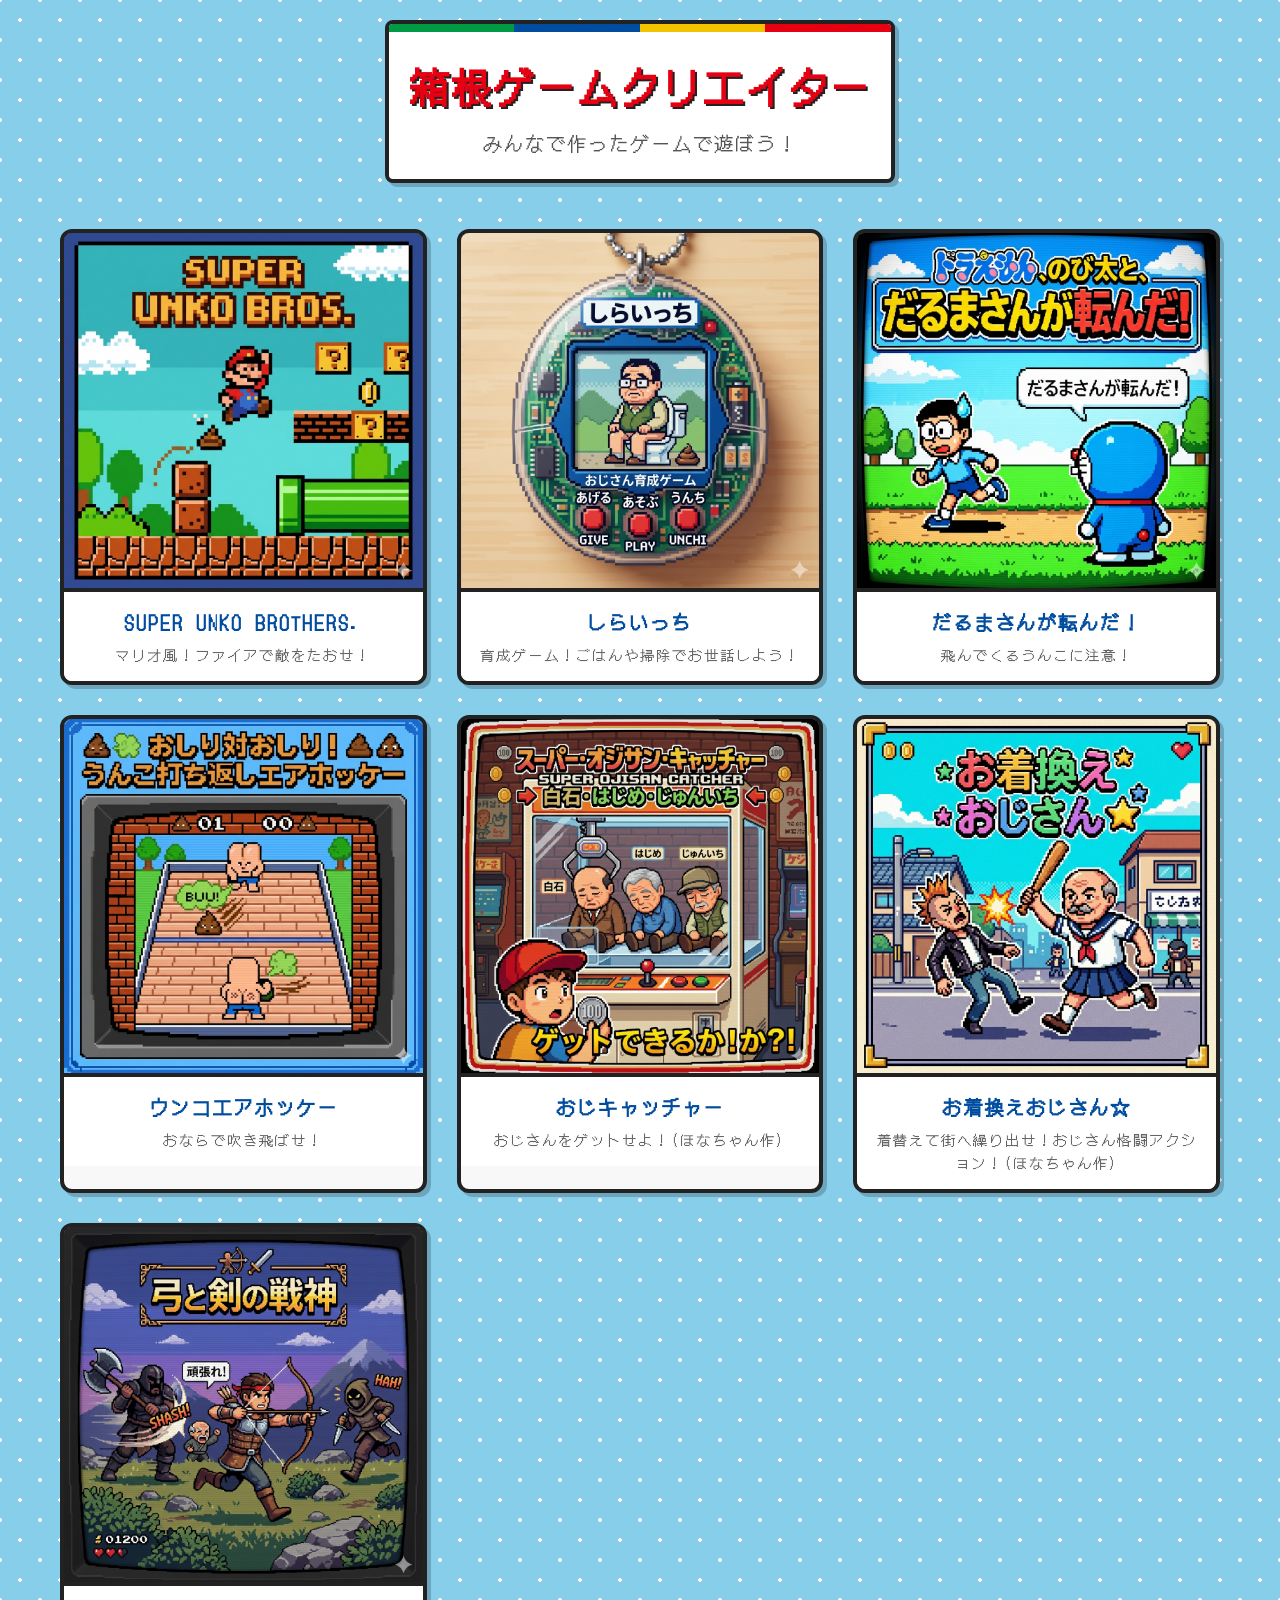
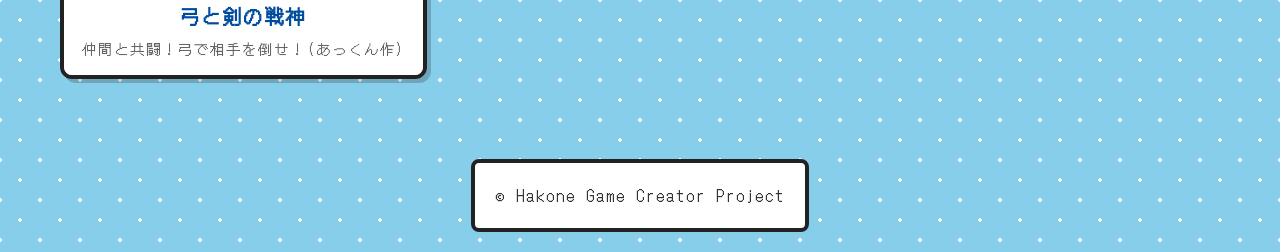
<file: index.html>
<!DOCTYPE html>
<html lang="ja">

<head>
    <meta charset="UTF-8">
    <meta name="viewport" content="width=device-width, initial-scale=1.0">
    <title>箱根ゲームクリエイター</title>
    <!-- SFC風ピクセルフォントの読み込み -->
    <link rel="preconnect" href="https://fonts.googleapis.com">
    <link rel="preconnect" href="https://fonts.gstatic.com" crossorigin>
    <link href="https://fonts.googleapis.com/css2?family=DotGothic16&display=swap" rel="stylesheet">
    <link rel="stylesheet" href="css/style.css">
</head>

<body>
    <div class="container">
        <header>
            <h1 class="pixel-text shadow-text">箱根ゲームクリエイター</h1>
            <p class="subtitle pixel-text">みんなで作ったゲームで遊ぼう！</p>
        </header>

        <main>
            <div class="game-grid">
                <!-- 1つ目のゲーム（そのまま遊べる） -->
                <div class="game-card">
                    <div class="game-screen playable thumb-square" id="game-container-1">
                        <div class="thumbnail" id="thumb-1" onclick="playGame(1, 'game1/index.html')"
                            style="background-image: url('01.png');">
                        </div>
                        <iframe id="game-iframe-1" width="100%" height="100%" frameborder="0" scrolling="no"
                            style="display:none;"></iframe>
                        <button class="fullscreen-btn" id="fs-btn-1" onclick="toggleFullScreen('game-iframe-1')"
                            style="display:none;">⛶ 全画面</button>
                    </div>
                    <div class="game-info">
                        <h2 class="pixel-text">SUPER UNKO BROTHERS.</h2>
                        <p class="pixel-text">マリオ風！ファイアで敵をたおせ！</p>
                    </div>
                </div>

                <!-- 2つ目のゲーム -->
                <div class="game-card">
                    <div class="game-screen playable thumb-square" id="game-container-2">
                        <div class="thumbnail" id="thumb-2" onclick="playGame(2, 'game2/index.html')"
                            style="background-image: url('02.png');">
                        </div>
                        <iframe id="game-iframe-2" width="100%" height="100%" frameborder="0" scrolling="no"
                            style="display:none;"></iframe>
                        <button class="fullscreen-btn" id="fs-btn-2" onclick="toggleFullScreen('game-iframe-2')"
                            style="display:none;">⛶ 全画面</button>
                    </div>
                    <div class="game-info">
                        <h2 class="pixel-text">しらいっち</h2>
                        <p class="pixel-text">育成ゲーム！ごはんや掃除でお世話しよう！</p>
                    </div>
                </div>

                <!-- 3つ目のゲーム -->
                <div class="game-card">
                    <div class="game-screen playable thumb-square" id="game-container-3">
                        <div class="thumbnail" id="thumb-3" onclick="playGame(3, 'game3/index.html')"
                            style="background-image: url('03.png');">
                        </div>
                        <iframe id="game-iframe-3" width="100%" height="100%" frameborder="0" scrolling="no"
                            style="display:none;"></iframe>
                        <button class="fullscreen-btn" id="fs-btn-3" onclick="toggleFullScreen('game-iframe-3')"
                            style="display:none;">⛶ 全画面</button>
                    </div>
                    <div class="game-info">
                        <h2 class="pixel-text">だるまさんが転んだ！</h2>
                        <p class="pixel-text">飛んでくるうんこに注意！</p>
                    </div>
                </div>


                <!-- 4つ目のゲーム -->
                <div class="game-card">
                    <div class="game-screen playable thumb-square" id="game-container-4">
                        <div class="thumbnail" id="thumb-4" onclick="playGame(4, 'game4/index.html')"
                            style="background-image: url('04.png');">
                        </div>
                        <iframe id="game-iframe-4" width="100%" height="100%" frameborder="0" scrolling="no"
                            style="display:none;"></iframe>
                        <button class="fullscreen-btn" id="fs-btn-4" onclick="toggleFullScreen('game-iframe-4')"
                            style="display:none;">⛶ 全画面</button>
                    </div>
                    <div class="game-info">
                        <h2 class="pixel-text">ウンコエアホッケー</h2>
                        <p class="pixel-text">おならで吹き飛ばせ！</p>
                    </div>
                </div>

                <!-- 5つ目のゲーム -->
                <div class="game-card">
                    <div class="game-screen playable thumb-square" id="game-container-5">
                        <div class="thumbnail" id="thumb-5" onclick="playGame(5, 'game5/index.html')"
                            style="background-image: url('05.png');">
                        </div>
                        <iframe id="game-iframe-5" width="100%" height="100%" frameborder="0" scrolling="no"
                            style="display:none;"></iframe>
                        <button class="fullscreen-btn" id="fs-btn-5" onclick="toggleFullScreen('game-iframe-5')"
                            style="display:none;">⛶ 全画面</button>
                    </div>
                    <div class="game-info">
                        <h2 class="pixel-text">おじキャッチャー</h2>
                        <p class="pixel-text">おじさんをゲットせよ！(ほなちゃん作)</p>
                    </div>
                </div>


                <!-- 6つ目のゲーム -->
                <div class="game-card">
                    <div class="game-screen playable thumb-square" id="game-container-6">
                        <div class="thumbnail" id="thumb-6" onclick="playGame(6, 'game6/index.html')"
                            style="background-image: url('06.png');">
                        </div>
                        <iframe id="game-iframe-6" width="100%" height="100%" frameborder="0" scrolling="no"
                            style="display:none;"></iframe>
                        <button class="fullscreen-btn" id="fs-btn-6" onclick="toggleFullScreen('game-iframe-6')"
                            style="display:none;">⛶ 全画面</button>
                    </div>
                    <div class="game-info">
                        <h2 class="pixel-text">お着換えおじさん☆</h2>
                        <p class="pixel-text">着替えて街へ繰り出せ！おじさん格闘アクション！(ほなちゃん作)</p>
                    </div>
                </div>

                <!-- 7つ目のゲーム -->
                <div class="game-card">
                    <div class="game-screen playable thumb-square" id="game-container-7">
                        <div class="thumbnail" id="thumb-7" onclick="playGame(7, 'game7/game.html')"
                            style="background-image: url('07.png');">
                        </div>
                        <iframe id="game-iframe-7" width="100%" height="100%" frameborder="0" scrolling="no"
                            style="display:none;"></iframe>
                        <button class="fullscreen-btn" id="fs-btn-7" onclick="toggleFullScreen('game-iframe-7')"
                            style="display:none;">⛶ 全画面</button>
                    </div>
                    <div class="game-info">
                        <h2 class="pixel-text">弓と剣の戦神</h2>
                        <p class="pixel-text">仲間と共闘！弓で相手を倒せ！(あっくん作)</p>
                    </div>
                </div>
            </div>
        </main>

        <footer>
            <p class="pixel-text">© Hakone Game Creator Project</p>
        </footer>
    </div>

    <script>
        function toggleFullScreen(elementId) {
            var iframe = document.getElementById(elementId);
            var container = iframe.parentElement;
            var btn = container.querySelector('.fullscreen-btn');

            // 疑似フルスクリーン状態なら解除
            if (container.classList.contains('fullscreen-mode')) {
                container.classList.remove('fullscreen-mode');
                // 標準APIのフルスクリーンも解除
                if (document.exitFullscreen) document.exitFullscreen();
                else if (document.webkitExitFullscreen) document.webkitExitFullscreen();
                // ボタンのテキストを戻す
                if (btn) btn.innerText = "⛶ 全画面";
                return;
            }

            // iOSなどフルスクリーンAPIが効かない場合のために、CSSクラスで強制的に全画面化する
            container.classList.add('fullscreen-mode');
            if (btn) btn.innerText = "✖ 閉じる";

            // 一応標準APIも試す (PCやAndroid等向け)
            if (container.requestFullscreen) {
                container.requestFullscreen().catch(err => { });
            } else if (container.webkitRequestFullscreen) {
                container.webkitRequestFullscreen();
            } else if (container.msRequestFullscreen) {
                container.msRequestFullscreen();
            }
        }

        function playGame(id, url) {
            var thumb = document.getElementById('thumb-' + id);
            if (thumb) thumb.style.display = 'none';
            var iframe = document.getElementById('game-iframe-' + id);
            if (iframe) {
                iframe.src = url;
                iframe.style.display = 'block';
            }
            var fsBtn = document.getElementById('fs-btn-' + id);
            if (fsBtn) fsBtn.style.display = 'block';

            // サムネイルクリック時に自動で全画面モードにする
            toggleFullScreen('game-iframe-' + id);
        }
    </script>
</body>

</html>
</file>
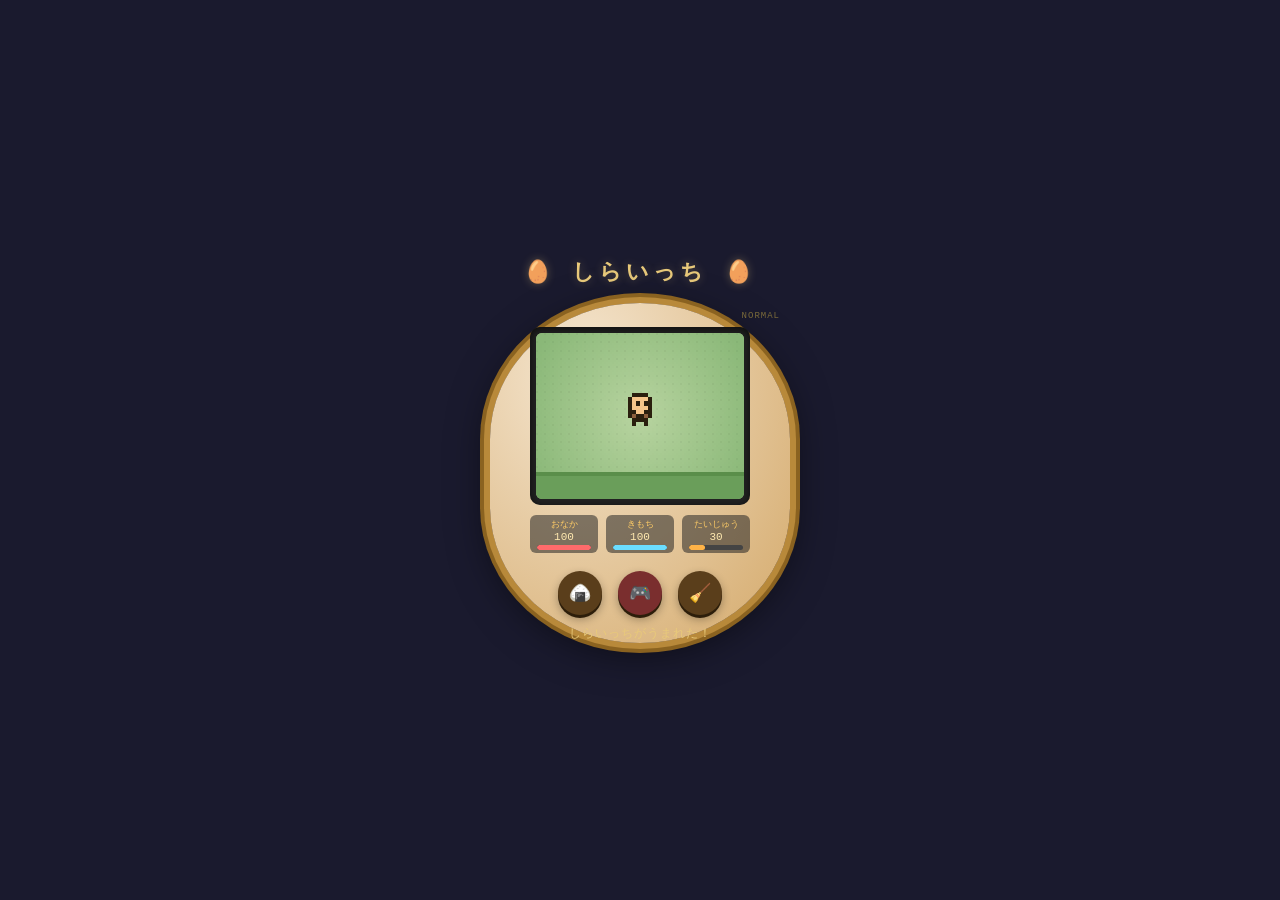
<file: game2/index.html>
<!DOCTYPE html>
<html lang="ja">
<head>
<meta charset="UTF-8">
<meta name="viewport" content="width=device-width, initial-scale=1.0">
<title>しらいっち</title>
<style>
  * { margin: 0; padding: 0; box-sizing: border-box; }
  body {
    background: #1a1a2e;
    display: flex;
    align-items: center;
    justify-content: center;
    min-height: 100vh;
    margin: 0;
    overflow: hidden;
    font-family: 'Courier New', monospace;
    user-select: none;
  }
  #wrapper {
    display: flex;
    flex-direction: column;
    align-items: center;
    transform-origin: center center;
  }
  h1 {
    color: #e8c97a;
    font-size: 22px;
    letter-spacing: 4px;
    margin-bottom: 16px;
    text-shadow: 0 0 10px #e8c97a55;
  }
  .device {
    background: radial-gradient(ellipse at 30% 20%, #f5e6d0, #d4a96a);
    border-radius: 50% / 40%;
    width: 300px;
    height: 340px;
    display: flex;
    flex-direction: column;
    align-items: center;
    justify-content: flex-start;
    padding-top: 24px;
    box-shadow:
      0 0 0 6px #b8893a,
      0 0 0 10px #8a6220,
      0 8px 40px #00000099;
    position: relative;
  }
  .screen-frame {
    background: #222;
    border-radius: 10px;
    padding: 6px;
    box-shadow: inset 0 2px 8px #000a;
    width: 220px;
    height: 180px;
  }
  .screen {
    background: #9db885;
    border-radius: 6px;
    width: 100%;
    height: 100%;
    position: relative;
    overflow: hidden;
    image-rendering: pixelated;
  }
  canvas#gameCanvas {
    width: 100%;
    height: 100%;
    image-rendering: pixelated;
    image-rendering: crisp-edges;
  }
  .stats-bar {
    display: flex;
    gap: 8px;
    margin-top: 10px;
    width: 220px;
    justify-content: space-between;
  }
  .stat {
    background: #22222288;
    border-radius: 6px;
    padding: 3px 7px;
    font-size: 11px;
    color: #ffe9b0;
    display: flex;
    flex-direction: column;
    align-items: center;
    flex: 1;
  }
  .stat-label { font-size: 9px; color: #ffcc66; }
  .meter {
    width: 100%;
    height: 5px;
    background: #444;
    border-radius: 3px;
    margin-top: 2px;
    overflow: hidden;
  }
  .meter-fill {
    height: 100%;
    border-radius: 3px;
    transition: width 0.3s;
  }
  .meter-hunger .meter-fill { background: #ff6b6b; }
  .meter-happy .meter-fill { background: #6bddff; }
  .meter-weight .meter-fill { background: #ffb347; }
  .buttons {
    display: flex;
    gap: 16px;
    margin-top: 18px;
  }
  .btn {
    background: #5a3e1b;
    color: #f5d08a;
    border: none;
    border-radius: 50%;
    width: 44px;
    height: 44px;
    font-size: 18px;
    cursor: pointer;
    box-shadow: 0 3px 0 #2d1e0a, 0 4px 10px #0005;
    transition: transform 0.08s, box-shadow 0.08s;
    display: flex;
    align-items: center;
    justify-content: center;
  }
  .btn:active {
    transform: translateY(2px);
    box-shadow: 0 1px 0 #2d1e0a;
  }
  .btn-large {
    background: #7a2e2e;
    color: #ffd0d0;
  }
  .status-msg {
    color: #e8c97a;
    font-size: 12px;
    margin-top: 10px;
    height: 18px;
    letter-spacing: 1px;
  }
  .mode-indicator {
    position: absolute;
    top: 8px;
    right: 10px;
    font-size: 9px;
    color: #7a6a3a;
    letter-spacing: 1px;
  }
  .evolution-flash {
    position: fixed;
    top: 0; left: 0; right: 0; bottom: 0;
    background: #fffde7;
    opacity: 0;
    pointer-events: none;
    z-index: 100;
    animation: evoFlash 1s ease-out;
  }
  @keyframes evoFlash {
    0% { opacity: 0.9; }
    100% { opacity: 0; }
  }
  .modal-overlay {
    position: fixed;
    top: 0; left: 0; right: 0; bottom: 0;
    background: #00000088;
    display: flex;
    align-items: center;
    justify-content: center;
    z-index: 50;
  }
  .modal-box {
    background: #2a1f0e;
    border: 2px solid #e8c97a;
    border-radius: 14px;
    padding: 24px 32px;
    color: #ffe9b0;
    text-align: center;
    font-family: 'Courier New', monospace;
  }
  .modal-box h2 { font-size: 18px; margin-bottom: 12px; color: #ffd700; }
  .modal-box p { font-size: 13px; margin-bottom: 8px; }
  .modal-close {
    margin-top: 14px;
    background: #5a3e1b;
    color: #f5d08a;
    border: none;
    border-radius: 8px;
    padding: 8px 22px;
    font-size: 13px;
    cursor: pointer;
  }
</style>
</head>
<body>
<div id="wrapper">
<h1>🥚 しらいっち 🥚</h1>
<div class="device">
  <div class="mode-indicator" id="modeLabel">NORMAL</div>
  <div class="screen-frame">
    <div class="screen">
      <canvas id="gameCanvas" width="104" height="80"></canvas>
    </div>
  </div>
  <div class="stats-bar">
    <div class="stat">
      <span class="stat-label">おなか</span>
      <span id="hungerVal">100</span>
      <div class="meter meter-hunger"><div class="meter-fill" id="hungerBar" style="width:100%"></div></div>
    </div>
    <div class="stat">
      <span class="stat-label">きもち</span>
      <span id="happyVal">100</span>
      <div class="meter meter-happy"><div class="meter-fill" id="happyBar" style="width:100%"></div></div>
    </div>
    <div class="stat">
      <span class="stat-label">たいじゅう</span>
      <span id="weightVal">30</span>
      <div class="meter meter-weight"><div class="meter-fill" id="weightBar" style="width:30%"></div></div>
    </div>
  </div>
  <div class="buttons">
    <button class="btn" id="btnFeed" title="ごはん">🍙</button>
    <button class="btn btn-large" id="btnPlay" title="あそぶ">🎮</button>
    <button class="btn" id="btnClean" title="そうじ">🧹</button>
  </div>
  <div class="status-msg" id="statusMsg">しらいっちがうまれた！</div>
</div>
</div>

<script>
const canvas = document.getElementById('gameCanvas');
const ctx = canvas.getContext('2d');
const W = 104, H = 80;

// ===== ゲーム状態 =====
const state = {
  hunger: 100,       // 0=ぺこぺこ, 100=まんぷく
  happy: 100,
  weight: 30,        // 30=ほつそ, 100=ぽっちゃり限界
  stage: 'normal',   // normal / chubby / fat
  poopList: [],      // うんちオブジェクト
  mode: 'normal',    // normal / play
  eating: false,
  eatFrame: 0,
  onigiriX: 0,
  onigiriY: 0,
  charX: 52,
  charY: 38,
  bobOffset: 0,
  bobDir: 1,
  playMinigame: null,  // ミニゲーム状態
  age: 0,
  lastPoopTime: Date.now(),
  poopInterval: 20000,
  statusTimeout: null,
  evolved: false,
};

// ===== ピクセルキャラクター定義 =====
// 各ステージのおじさんキャラ (1=黒, 2=肌, 3=白, 4=灰, 5=茶, 0=透明)
const CHARS = {
  normal: [
    [0,0,1,1,1,1,0,0],
    [0,1,2,2,2,2,1,0],
    [0,1,2,1,2,1,1,0],
    [0,1,2,2,2,2,1,0],
    [0,1,1,2,2,1,1,0],
    [0,1,5,1,1,5,1,0],
    [0,0,1,1,1,1,0,0],
    [0,0,1,0,0,1,0,0],
  ],
  chubby: [
    [0,1,1,1,1,1,1,0],
    [1,2,2,2,2,2,2,1],
    [1,2,2,1,2,1,2,1],
    [1,2,2,2,2,2,2,1],
    [1,1,2,2,2,2,1,1],
    [1,5,5,1,1,5,5,1],
    [0,1,1,1,1,1,1,0],
    [0,1,1,0,0,1,1,0],
  ],
  fat: [
    [1,1,1,1,1,1,1,1],
    [1,2,2,2,2,2,2,1],
    [1,2,1,2,2,1,2,1],
    [1,2,2,2,2,2,2,1],
    [1,2,2,2,2,2,2,1],
    [1,1,2,2,2,2,1,1],
    [1,5,5,1,1,5,5,1],
    [1,1,1,1,1,1,1,1],
  ],
};

const PALETTES = {
  normal: { 1:'#2a1f0e', 2:'#f5c58a', 3:'#fff', 4:'#aaa', 5:'#8b5e3c' },
  chubby: { 1:'#2a1f0e', 2:'#f5a96a', 3:'#fff', 4:'#aaa', 5:'#8b5e3c' },
  fat:    { 1:'#2a1f0e', 2:'#f5876a', 3:'#fff', 4:'#aaa', 5:'#8b5e3c' },
};

// うんちスプライト
const POOP_SPRITE = [
  [0,1,1,1,0],
  [1,1,1,1,1],
  [1,1,1,1,1],
  [0,1,1,1,0],
  [0,0,1,0,0],
];

// おにぎりスプライト
const ONIGIRI_SPRITE = [
  [0,1,1,1,0],
  [1,3,3,3,1],
  [1,3,3,3,1],
  [1,3,3,1,1],
  [0,1,1,0,0],
];

const ONIGIRI_PALETTE = { 1:'#2a1f0e', 3:'#fff' };

// ===== 描画関数 =====
function drawSprite(sprite, pal, ox, oy, scale=2) {
  sprite.forEach((row, r) => {
    row.forEach((c, col) => {
      if (!c) return;
      ctx.fillStyle = pal[c] || '#000';
      ctx.fillRect(ox + col * scale, oy + r * scale, scale, scale);
    });
  });
}

function getStageChar() {
  if (state.weight >= 80) return 'fat';
  if (state.weight >= 55) return 'chubby';
  return 'normal';
}

function drawCharacter() {
  const stage = getStageChar();
  const sprite = CHARS[stage];
  const pal = PALETTES[stage];
  const scale = stage === 'fat' ? 3 : 2;
  const cx = state.charX - (sprite[0].length * scale) / 2;
  const cy = state.charY - (sprite.length * scale) / 2 + Math.round(state.bobOffset);
  drawSprite(sprite, pal, cx, cy, scale);
}

function drawPoops() {
  state.poopList.forEach(p => {
    drawSprite(POOP_SPRITE, {1:'#7a5230'}, p.x, p.y, 2);
    // くさい波線
    ctx.fillStyle = '#5ab25a55';
    ctx.font = '6px monospace';
    ctx.fillText('~', p.x + 3, p.y - 2);
  });
}

function drawOnigiri() {
  if (!state.eating) return;
  drawSprite(ONIGIRI_SPRITE, ONIGIRI_PALETTE, state.onigiriX, state.onigiriY, 2);
}

function drawHungerIndicator() {
  if (state.hunger < 30) {
    // ぺこぺこマーク
    ctx.fillStyle = '#ff4444';
    ctx.font = '7px monospace';
    const blink = Math.floor(Date.now() / 400) % 2;
    if (blink) ctx.fillText('!!', state.charX + 8, state.charY - 14);
  }
}

function drawBackground() {
  // 画面背景 - グリーン液晶風グラデーション
  const grad = ctx.createRadialGradient(W/2, H/2, 0, W/2, H/2, 60);
  grad.addColorStop(0, '#b8d4a0');
  grad.addColorStop(1, '#8ab878');
  ctx.fillStyle = grad;
  ctx.fillRect(0, 0, W, H);

  // ドット格子パターン（液晶風）
  ctx.fillStyle = '#00000008';
  for (let x=0; x<W; x+=4) for (let y=0; y<H; y+=4) {
    ctx.fillRect(x, y, 1, 1);
  }

  // 地面
  ctx.fillStyle = '#6a9e5a';
  ctx.fillRect(0, H - 12, W, 12);
  ctx.fillStyle = '#5a8e4a';
  ctx.fillRect(0, H - 13, W, 2);
}

function drawPlayUI() {
  if (state.mode !== 'play' || !state.playMinigame) return;
  const g = state.playMinigame;
  // ダイエットゲーム: ジャンプして障害物を避ける
  ctx.fillStyle = '#ff6633';
  ctx.fillRect(g.obstX, H - 22, 6, 12);
  // ジャンプ中のキャラ
  ctx.fillStyle = '#ffcc00';
  ctx.font = '7px monospace';
  ctx.fillText('↑JUMP', 2, 8);
  ctx.fillStyle = '#33aaff';
  ctx.fillText(`score:${g.score}`, W - 40, 8);
}

function drawAll() {
  ctx.clearRect(0, 0, W, H);
  drawBackground();
  drawPoops();
  drawCharacter();
  drawOnigiri();
  drawHungerIndicator();
  if (state.mode === 'play') drawPlayUI();
}

// ===== ゲームループ =====
let lastTime = 0;
function gameLoop(ts) {
  const dt = ts - lastTime;
  lastTime = ts;

  // ボブアニメ
  state.bobOffset += 0.08 * state.bobDir;
  if (Math.abs(state.bobOffset) > 1.5) state.bobDir *= -1;

  // 食べるアニメ
  if (state.eating) {
    state.eatFrame++;
    // おにぎりをキャラに近づける
    const tx = state.charX + 6;
    const ty = state.charY - 4;
    state.onigiriX += (tx - state.onigiriX) * 0.18;
    state.onigiriY += (ty - state.onigiriY) * 0.18;
    if (state.eatFrame > 40) {
      state.eating = false;
      state.eatFrame = 0;
    }
  }

  // うんち自動生成
  const now = Date.now();
  if (now - state.lastPoopTime > state.poopInterval) {
    spawnPoop();
    state.lastPoopTime = now;
  }

  // ダイエットミニゲーム更新
  if (state.mode === 'play' && state.playMinigame) {
    updatePlayMinigame(dt);
  }

  checkEvolution();
  drawAll();
  updateUI();
  requestAnimationFrame(gameLoop);
}

// ===== うんち生成 =====
function spawnPoop() {
  if (state.poopList.length >= 5) return;
  const px = 10 + Math.random() * (W - 30);
  state.poopList.push({ x: px, y: H - 24 });
  setStatus('💩 うんちをした！');
}

// ===== 進化チェック =====
function checkEvolution() {
  const newStage = getStageChar();
  if (newStage !== state.stage) {
    const prev = state.stage;
    state.stage = newStage;
    if (newStage === 'chubby' && prev === 'normal') {
      triggerEvolution('ぽっちゃりに しんかした！');
    } else if (newStage === 'fat' && prev === 'chubby') {
      triggerEvolution('まんまるに しんかした！');
    } else if (newStage === 'normal') {
      setStatus('ダイエット せいこう！');
    }
  }
}

function triggerEvolution(msg) {
  const flash = document.createElement('div');
  flash.className = 'evolution-flash';
  document.body.appendChild(flash);
  setTimeout(() => flash.remove(), 1000);
  showModal('✨ しんか！', msg);
}

// ===== ごはんボタン =====
document.getElementById('btnFeed').addEventListener('click', () => {
  if (state.eating) return;
  if (state.hunger >= 100) {
    setStatus('おなかいっぱいだよ！');
    return;
  }
  // おにぎりをキャラの右から登場させる
  state.eating = true;
  state.eatFrame = 0;
  state.onigiriX = state.charX + 30;
  state.onigiriY = state.charY;

  state.hunger = Math.min(100, state.hunger + 25);
  state.weight = Math.min(100, state.weight + 5);
  setStatus('もぐもぐ おいしい！');
});

// ===== あそぶボタン =====
document.getElementById('btnPlay').addEventListener('click', () => {
  if (state.mode === 'play') {
    endPlayMinigame();
    return;
  }
  state.mode = 'play';
  document.getElementById('modeLabel').textContent = 'DIET';
  startPlayMinigame();
  setStatus('ダイエット タイム！');
});

// ===== そうじボタン =====
document.getElementById('btnClean').addEventListener('click', () => {
  if (state.poopList.length === 0) {
    setStatus('きれいだよ～');
    return;
  }
  state.poopList = [];
  state.happy = Math.min(100, state.happy + 10);
  setStatus('ピカピカになった！');
});

// ===== ダイエットミニゲーム =====
function startPlayMinigame() {
  state.playMinigame = {
    obstX: W + 10,
    obstSpeed: 40,
    score: 0,
    jumping: false,
    jumpY: 0,
    jumpVY: 0,
    frame: 0,
  };
  // スペースキーでジャンプ
  document.addEventListener('keydown', onJump);
  canvas.addEventListener('click', onJump);
}

function onJump(e) {
  if (state.mode !== 'play' || !state.playMinigame) return;
  const g = state.playMinigame;
  if (!g.jumping) {
    g.jumping = true;
    g.jumpVY = -3.5;
  }
}

function updatePlayMinigame(dt) {
  const g = state.playMinigame;
  if (!g) return;
  const ms = dt || 16;

  // 障害物移動
  g.obstX -= g.obstSpeed * (ms / 1000);
  if (g.obstX < -10) {
    g.obstX = W + 10;
    g.score++;
    g.obstSpeed = Math.min(90, 40 + g.score * 3);
    // ダイエット効果
    if (state.weight > 30) {
      state.weight = Math.max(30, state.weight - 2);
    }
    state.happy = Math.min(100, state.happy + 5);
    setStatus(`スコア: ${g.score}！`);
  }

  // ジャンプ物理
  if (g.jumping) {
    g.jumpVY += 0.25;
    state.charY += g.jumpVY;
    if (state.charY >= 38) {
      state.charY = 38;
      g.jumping = false;
      g.jumpVY = 0;
    }
  }

  // 衝突判定（キャラが地面にいる時だけ）
  const charLeft = state.charX - 8;
  const charRight = state.charX + 8;
  if (!g.jumping && g.obstX < charRight && g.obstX + 6 > charLeft) {
    // ぶつかった
    setStatus('ドン！ ゲームオーバー');
    endPlayMinigame();
  }
}

function endPlayMinigame() {
  state.mode = 'normal';
  state.charY = 38;
  state.playMinigame = null;
  document.getElementById('modeLabel').textContent = 'NORMAL';
  document.removeEventListener('keydown', onJump);
  canvas.removeEventListener('click', onJump);
}

// ===== ステータス表示 =====
function setStatus(msg) {
  const el = document.getElementById('statusMsg');
  el.textContent = msg;
  if (state.statusTimeout) clearTimeout(state.statusTimeout);
  state.statusTimeout = setTimeout(() => { el.textContent = ''; }, 3000);
}

function updateUI() {
  document.getElementById('hungerVal').textContent = Math.round(state.hunger);
  document.getElementById('happyVal').textContent = Math.round(state.happy);
  document.getElementById('weightVal').textContent = Math.round(state.weight);
  document.getElementById('hungerBar').style.width = state.hunger + '%';
  document.getElementById('happyBar').style.width = state.happy + '%';
  document.getElementById('weightBar').style.width = state.weight + '%';
}

// ===== 空腹タイマー (毎5秒で少しずつ減る) =====
setInterval(() => {
  state.hunger = Math.max(0, state.hunger - 8);
  state.happy = Math.max(0, state.happy - 2);
  if (state.hunger < 10) {
    setStatus('おなかすいた～！！！');
  }
}, 5000);

// ===== モーダル =====
function showModal(title, msg) {
  const overlay = document.createElement('div');
  overlay.className = 'modal-overlay';
  overlay.innerHTML = `
    <div class="modal-box">
      <h2>${title}</h2>
      <p>${msg}</p>
      <button class="modal-close" onclick="this.closest('.modal-overlay').remove()">OK</button>
    </div>
  `;
  document.body.appendChild(overlay);
}

// ===== 起動 =====
requestAnimationFrame(gameLoop);

// ===== 画面サイズに合わせてデバイスを縮小 =====
function adjustDeviceScale() {
  const wrapper = document.getElementById('wrapper');
  // しらいっち全体に必要な幅(約320)と高さ(約420)
  const scale = Math.min(1, window.innerWidth / 320, window.innerHeight / 420);
  wrapper.style.transform = `scale(${scale})`;
}
window.addEventListener('resize', adjustDeviceScale);
adjustDeviceScale();
</script>
</body>
</html>
</file>
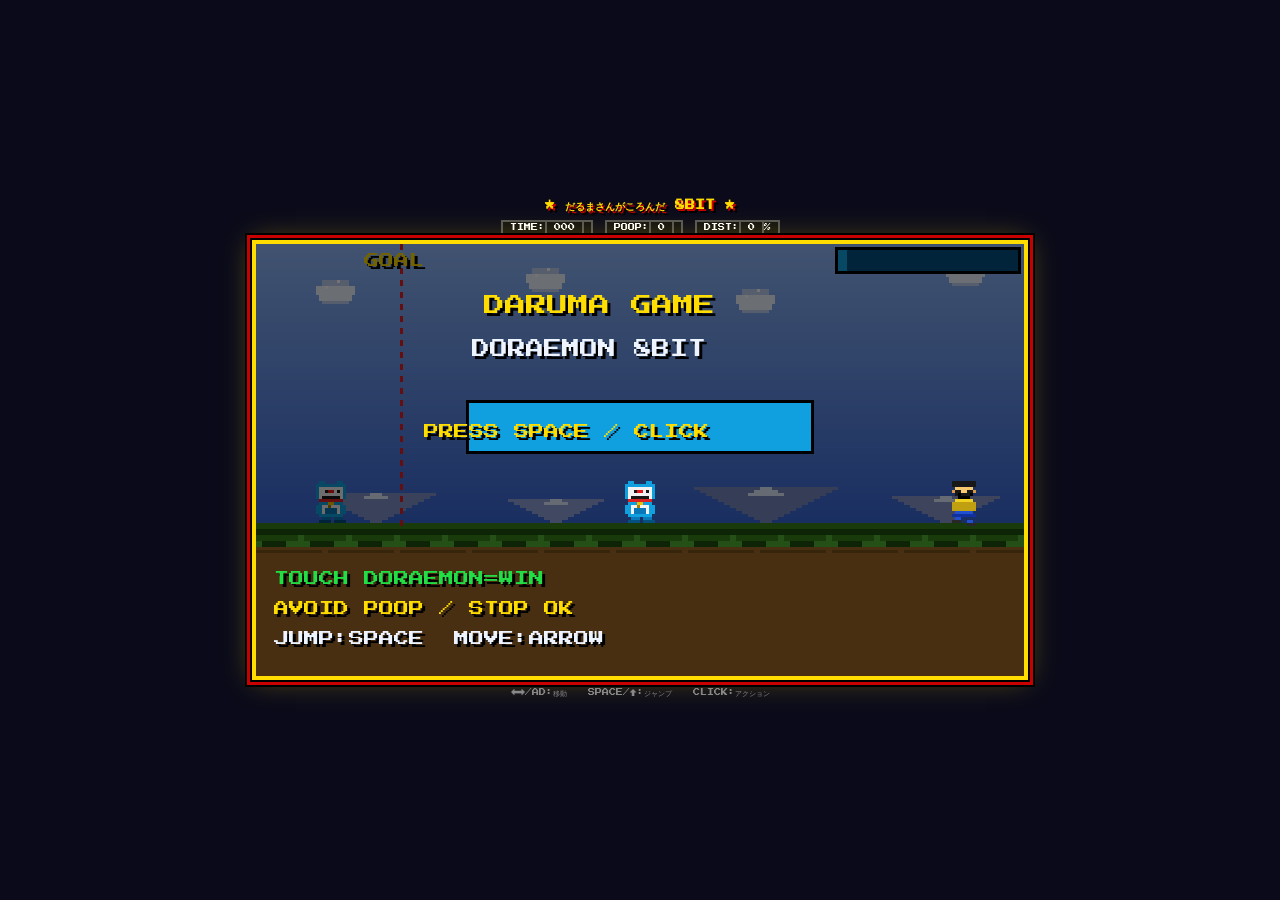
<file: game3/index.html>
<!DOCTYPE html>
<html lang="ja">
<head>
<meta charset="UTF-8">
<meta name="viewport" content="width=device-width, initial-scale=1.0">
<title>だるまさんがころんだ 8BIT</title>
<style>
@import url('https://fonts.googleapis.com/css2?family=Press+Start+2P&display=swap');
*{margin:0;padding:0;box-sizing:border-box;}
body{
  background:#0a0a1a;
  display:flex;flex-direction:column;
  align-items:center;justify-content:center;
  height:100vh;
  margin:0; overflow:hidden;
  font-family:'Press Start 2P',monospace;
  image-rendering:pixelated;
}
h1{color:#ffdd00;font-size:10px;text-align:center;margin-bottom:6px;
   text-shadow:2px 2px 0 #c80000,4px 4px 0 #000;}
#hud{display:flex;gap:12px;margin-bottom:5px;font-size:7px;color:#fff;}
#hud span{background:#111;border:2px solid #555;padding:2px 7px;}
#wrap{border:4px solid #ffdd00;
  box-shadow:0 0 0 2px #000,0 0 0 5px #c80000,0 0 0 7px #000,0 0 28px #ffdd0055;
  image-rendering:pixelated;
  max-width: 95vw;
  max-height: calc(100vh - 80px);
  display: flex;
}
canvas{
  display:block;
  image-rendering:pixelated;
  max-width: 100%;
  max-height: 100%;
  object-fit: contain;
}
#ctrl{margin-top:6px;font-size:7px;color:#888;text-align:center;line-height:2;}
</style>
</head>
<body>
<h1>★ だるまさんがころんだ 8BIT ★</h1>
<div id="hud">
  <span>TIME:<span id="tm">000</span></span>
  <span>POOP:<span id="pc">0</span></span>
  <span>DIST:<span id="dt">0</span>%</span>
</div>
<div id="wrap"><canvas id="c"></canvas></div>
<div id="ctrl">←→/AD:移動 &nbsp; SPACE/↑:ジャンプ &nbsp; CLICK:アクション</div>

<script>
// ============================================================
// CANVAS SETUP  SFC風 256x144 × 3スケール
// ============================================================
const SCALE=3;
const W=256, H=144;
const canvas=document.getElementById('c');
const ctx=canvas.getContext('2d');
canvas.width=W*SCALE; canvas.height=H*SCALE;
ctx.scale(SCALE,SCALE);
ctx.imageSmoothingEnabled=false;

// ============================================================
// カラーパレット
// ============================================================
const C={
  sky0:'#90b8f8',sky1:'#6090f0',sky2:'#3868d8',
  gr0:'#50b030',gr1:'#388018',gr2:'#205010',
  dirt:'#a06828',dirt2:'#785018',
  cl0:'#eef4ff',cl1:'#c0d0f0',
  // ドラえもん (小さめ 10x14)
  db0:'#10a0e0',db1:'#0878b8',db2:'#045080',
  df0:'#f8d890',df1:'#d8a858',
  dn:'#e81818',dw:'#f2f2f2',dm:'#181818',
  dbl:'#f0c000',dbl2:'#a88000',
  // のび太 (小さめ 8x14) 黄Tシャツ・青ハーフパンツ
  ns0:'#f8c870',ns1:'#d89848',
  nh:'#181818',
  nsh0:'#f0d020',nsh1:'#c0a010',   // 黄色Tシャツ
  np0:'#2050d0',np1:'#1030a0',     // 青ハーフパンツ
  ngl:'#181818',
  nbt:'#282828',                   // 靴
  // うんこ (6x8)
  pb0:'#7a4a2a',pb1:'#5a3018',pb2:'#3a1808',ph:'#a07050',
  // 共通
  bk:'#000000',wh:'#ffffff',
  ye:'#ffdd00',rd:'#dd2222',gn:'#22dd44',
  or:'#ff8800',pu:'#cc44ff',cy:'#44ddff',
};

// ============================================================
// 描画ユーティリティ
// ============================================================
function r(x,y,w,h,c){if(w<=0||h<=0)return;ctx.fillStyle=c;ctx.fillRect(~~x,~~y,w,h);}
function px(x,y,c){r(x,y,1,1,c);}
function txt(s,x,y,c,sz=5){
  ctx.fillStyle=C.bk;ctx.font=sz+'px "Press Start 2P"';ctx.fillText(s,~~x+1,~~y+1);
  ctx.fillStyle=c;ctx.fillText(s,~~x,~~y);
}
function lerp(a,b,t){return (a+(b-a)*t)|0;}
function hex2(n){return Math.max(0,Math.min(255,n|0)).toString(16).padStart(2,'0');}

// ============================================================
// ドラえもんスプライト 10x14px  (小さめ)
//   facing=1:こちら  facing=-1:背中
//   action: 0=通常, 1=驚き手あげ, 2=しゃがみ, 3=喜びジャンプ
// ============================================================
function drawDora(ox,oy,facing,action){
  oy=~~oy; ox=~~ox;
  const f=facing>0;
  let yOff=0;
  if(action===2) yOff=2;   // しゃがみ：少し下にずらす
  if(action===3) yOff=-3;  // ジャンプ：少し上

  // 耳
  r(ox+1,oy+yOff,2,2,C.db0); r(ox+7,oy+yOff,2,2,C.db0);
  // 頭
  r(ox,oy+1+yOff,10,5,C.db0);
  // 顔(白)
  r(ox+1,oy+2+yOff,8,4,C.dw);
  // 目
  const eL=f?ox+2:ox+6, eR=f?ox+6:ox+2;
  r(eL,oy+2+yOff,2,2,C.dw); r(eR,oy+2+yOff,2,2,C.dw);
  px(f?ox+3:ox+7,oy+3+yOff,C.dm); px(f?ox+7:ox+3,oy+3+yOff,C.dm);
  // 鼻
  px(ox+4,oy+3+yOff,C.dn); px(ox+5,oy+3+yOff,C.dn);
  // ひげ(正面のみ)
  if(f){
    r(ox+1,oy+5+yOff,2,1,C.dm); r(ox+7,oy+5+yOff,2,1,C.dm);
  }
  // 口
  r(ox+2,oy+5+yOff,6,1,C.dm);
  // 首輪(赤)
  r(ox+1,oy+6+yOff,8,1,C.rd);
  // 体
  r(ox+1,oy+7+yOff,8,5,C.db0);
  // 腹(白)
  r(ox+2,oy+8+yOff,6,3,C.dw);
  // ポケット
  r(ox+3,oy+9+yOff,4,2,C.db1);
  // ベル
  r(ox+4,oy+7+yOff,2,1,C.dbl); px(ox+4,oy+8+yOff,C.dbl2);
  // 手(action別)
  if(action===1){
    // 驚き：両手上げ
    r(ox-1,oy+6+yOff,2,3,C.db0); r(ox+9,oy+6+yOff,2,3,C.db0);
    r(ox-1,oy+5+yOff,2,2,C.df0); r(ox+9,oy+5+yOff,2,2,C.df0);
  }else if(action===2){
    // しゃがみ：腕横
    r(ox-1,oy+7+yOff,2,2,C.db0); r(ox+9,oy+7+yOff,2,2,C.db0);
  }else{
    // 通常
    r(ox,oy+8+yOff,1,3,C.db0); r(ox+9,oy+8+yOff,1,3,C.db0);
  }
  // 足
  if(action===2){
    // しゃがみ：足たたむ
    r(ox+2,oy+12+yOff,2,2,C.db1); r(ox+6,oy+12+yOff,2,2,C.db1);
  }else{
    r(ox+2,oy+12+yOff,3,2,C.db1); r(ox+6,oy+12+yOff,3,2,C.db1);
    r(ox+1,oy+13+yOff,4,1,C.db2); r(ox+6,oy+13+yOff,4,1,C.db2);
  }
}

// ============================================================
// のび太スプライト 8x14px (小さめ)
//   黄Tシャツ・青ハーフパンツ
// ============================================================
function drawNobita(ox,oy,walk,jump){
  ox=~~ox; oy=~~oy;
  const lA=jump?-2:(walk===1?1:0);
  const lB=jump?-2:(walk===1?0:1);
  // 髪
  r(ox,oy,8,2,C.nh);
  r(ox+1,oy+2,6,1,C.nh);
  // 顔
  r(ox+1,oy+2,6,3,C.ns0);
  // 耳
  px(ox,oy+3,C.ns1); px(ox+7,oy+3,C.ns1);
  // 眼鏡フレーム
  r(ox+1,oy+3,2,2,C.ngl); r(ox+5,oy+3,2,2,C.ngl);
  px(ox+3,oy+4,C.ngl); px(ox+4,oy+4,C.ngl);
  // 目(白目)
  px(ox+2,oy+4,C.wh); px(ox+6,oy+4,C.wh);
  // 瞳
  px(ox+2,oy+4,C.bk); px(ox+6,oy+4,C.bk);
  // 口
  r(ox+2,oy+5,4,1,C.bk);
  // 黄色Tシャツ
  r(ox+1,oy+6,6,4,C.nsh0);
  r(ox,oy+7,8,3,C.nsh1);
  // 青ハーフパンツ
  r(ox+1,oy+10,6,2,C.np0);
  r(ox,oy+11,8,1,C.np1);
  // 足
  r(ox+1,oy+12+lA,2,2,C.np0);
  r(ox+5,oy+12+lB,2,2,C.np0);
  // 靴
  r(ox,oy+13+lA,3,1,C.nbt);
  r(ox+5,oy+13+lB,3,1,C.nbt);
}

// ============================================================
// うんこスプライト 6x8px
// ============================================================
function drawPoop(ox,oy){
  ox=~~ox; oy=~~oy;
  // ━━ うんこ (8x13px) リアル積み上げ3段 ━━
  // 影
  r(ox+1,oy+12,7,1,'#1a0a00');
  // ベース段（一番太い）
  r(ox,  oy+8, 9,4, C.pb0);
  r(ox+1,oy+8, 7,1, C.pb1);   // 上面ハイライト
  px(ox+1,oy+9, C.ph);         // 光沢
  r(ox,  oy+11,9,1, C.pb2);   // 底面影
  // 中段
  r(ox+1,oy+5, 7,4, C.pb1);
  r(ox+2,oy+5, 5,1, C.pb0);   // 上面
  px(ox+2,oy+6, C.ph);
  r(ox+1,oy+8, 7,1, C.pb2);
  // 上段（細い）
  r(ox+2,oy+2, 5,4, C.pb0);
  r(ox+3,oy+2, 3,1, C.pb1);
  px(ox+3,oy+3, C.ph);
  r(ox+2,oy+5, 5,1, C.pb2);
  // 先端（ちょこん）
  r(ox+3,oy,   3,3, C.pb1);
  px(ox+4,oy,  C.ph);
  r(ox+3,oy+2, 3,1, C.pb2);
  // 曲線感を出すコーナー削り
  px(ox,  oy+8, C.bk); px(ox+8,oy+8, C.bk);
  px(ox,  oy+11,C.bk); px(ox+8,oy+11,C.bk);
  px(ox+1,oy+5, C.bk); px(ox+7,oy+5, C.bk);
  px(ox+2,oy+2, C.bk); px(ox+6,oy+2, C.bk);
  // 臭気線（くさそう）
  px(ox+1,oy-2,'#aaaa44'); px(ox+4,oy-3,'#aaaa44'); px(ox+7,oy-2,'#aaaa44');
  // 顔 (ベース段の中央)
  px(ox+2,oy+9, C.bk); px(ox+6,oy+9, C.bk);  // 目
  r(ox+3, oy+10,3,1,  C.bk);                   // 口
}

// ============================================================
// 背景描画 (スクロールオフセット付き)
// ============================================================
const GH=~~(H*0.65); // 地面Y (画面座標)

function drawBG(camX){
  // 空グラデ
  for(let y=0;y<GH;y++){
    const t=y/GH;
    r(0,y,W,1,'#'+hex2(lerp(0x90,0x38,t))+hex2(lerp(0xb8,0x68,t))+hex2(lerp(0xf8,0xd8,t)));
  }
  // 雲 (parallax: 空間的に遅くスクロール)
  const cx=camX*0.3;
  drawCloud(((20-cx)%W+W)%W, 12);
  drawCloud(((90-cx)%W+W)%W, 8);
  drawCloud(((160-cx)%W+W)%W, 15);
  drawCloud(((230-cx)%W+W)%W, 6);
  // 遠景山 (parallax slower)
  const mx=camX*0.5;
  drawMtn(~~(((40-mx)%W+W)%W),  GH, 22,11,'#8090c8');
  drawMtn(~~(((100-mx)%W+W)%W), GH, 18,9, '#90a0d8');
  drawMtn(~~(((170-mx)%W+W)%W), GH, 26,13,'#7888c0');
  drawMtn(~~(((230-mx)%W+W)%W), GH, 20,10,'#8898cc');
  // 地面
  r(0,GH,W,H-GH,C.gr0);
  r(0,GH,W,2,C.gr1);
  r(0,GH+2,W,2,C.gr2);
  // 地面タイル (スクロール)
  for(let tx=-(camX%16);tx<W;tx+=16){
    r(tx,GH+4,14,2,C.gr1);
    r(tx+2,GH+6,8,2,C.gr2);
  }
  // 土
  r(0,GH+8,W,H-GH-8,C.dirt);
  for(let tx=-(camX%24);tx<W;tx+=24){
    r(tx,GH+9,22,1,C.dirt2);
    r(tx+3,GH+11,14,1,C.dirt);
  }
}

function drawCloud(x,y){
  r(x+2,y,7,2,C.cl1); r(x+5,y,6,2,C.cl1);
  r(x,y+2,13,3,C.cl0); r(x+1,y+5,11,2,C.cl0);
  r(x+2,y+7,9,1,C.cl1);
  px(x+3,y+2,C.wh); px(x+7,y,C.wh);
}

function drawMtn(x,y,w,h,c){
  for(let i=0;i<h;i++){
    const bw=~~(w*i/h);
    // 画面外はラップ
    const dx=x-bw;
    r(dx,y-i,bw*2,1,c);
    if(dx<0) r(dx+W,y-i,bw*2,1,c);
    if(dx+bw*2>W) r(dx-W,y-i,bw*2,1,c);
  }
  for(let i=0;i<~~(h*0.35);i++){
    const bw=~~(w*i/h);
    const dx=x-bw;
    r(dx,y-h+i,bw*2,1,'#e0ecff');
    if(dx<0) r(dx+W,y-h+i,bw*2,1,'#e0ecff');
    if(dx+bw*2>W) r(dx-W,y-h+i,bw*2,1,'#e0ecff');
  }
}

// ============================================================
// ゲーム定数
// ============================================================
const GROUND = GH-14;      // のび太地面Y (画面座標)
const COURSE  = 1800;      // コース総距離(ワールド座標)
const DORA_WX = 20;        // ドラえもんのワールドX(固定)
const START_WX= COURSE-10; // のび太スタートワールドX
const GOAL_WX = DORA_WX+14;// ゴール(タッチ)判定

const GRAVITY = 0.45;
const JUMP_V  = -8.5;
const SPD     = 1.8;
const NW=8, NH=14;
const PW=9, PH=13;
const DW=10,DH=14;

// ============================================================
// ゲーム状態
// ============================================================
let G={};
function reset(){
  G={
    phase:'title',
    // のび太
    wx:START_WX, wy:GROUND,
    vy:0, grnd:true,
    wf:0, wt:0,
    // カメラ
    camX:0,
    // うんこ(ワールド座標)
    poops:[],
    poopN:0,
    // キー
    keys:{L:false,R:false,J:false},
    // チャント
    looking:false,
    cTimer:0,
    lTimer:0,
    cText:'',cIdx:0,cTick:0,
    // ドラえもんアクション
    doraFacing:-1,    // -1=背中, 1=こちら
    doraAction:0,     // 0=通常,1=驚き,2=しゃがみ,3=ジャンプ
    doraActionT:0,    // アクション残りフレーム
    doraSeqIdx:0,     // 振り向きシーケンスのステップ
    // UI
    bText:'',bTimer:0,
    startT:null,elapsed:0,
    flashT:0,
    frame:0,
    reason:'',
    // 紙吹雪
    confetti:[],
  };
}
reset();

const CHANT='だるまさんがころんだ';

// ============================================================
// うんこスポーン (ランダム位置)
// ============================================================
function spawnPoop(){
  // のび太〜ドラえもんの間のランダム位置
  // 既存うんこ・スタート位置と被らないよう複数候補
  const margin=20;
  const zoneL=DORA_WX+DW+margin;
  const zoneR=G.wx - margin;
  if(zoneR<=zoneL) return;

  // 最大10個まで
  for(let attempt=0;attempt<15;attempt++){
    const wx=zoneL+Math.random()*(zoneR-zoneL);
    // 他のうんことかぶらないか
    let ok=true;
    for(const p of G.poops){
      if(Math.abs(p.wx-wx)<14){ok=false;break;}
    }
    if(ok){
      G.poops.push({wx:~~wx, wy:GROUND+NH-PH-1});
      G.poopN++;
      break;
    }
  }
}

// ============================================================
// チャント & 振り向きシーケンス
// ============================================================
function startChant(){
  G.looking=false;
  G.doraFacing=-1;
  G.doraAction=0;
  G.doraActionT=0;
  G.cText=''; G.cIdx=0; G.cTick=0;
  G.cTimer=2000+Math.random()*2500;
}

// ドラえもんの振り向きシーケンス（複数アクション連鎖）
// 例: 驚き→正面→しゃがみ→正面 など
const DORA_SEQUENCES=[
  // [facing, action, durationFrames]
  [[1,1,20],[1,0,50],[-1,0,0]],            // 驚いてこちらを向く
  [[1,0,60],[-1,0,0]],                      // ゆっくりこちらを向く
  [[1,2,30],[1,0,30],[-1,0,0]],            // しゃがんでこちら
  [[1,1,15],[1,3,20],[1,0,30],[-1,0,0]],  // 驚き→ジャンプ→こちら
  [[1,0,20],[1,2,20],[1,0,30],[-1,0,0]],  // こちら→しゃがみ→こちら
];

function startLooking(){
  G.looking=true;
  G.flashT=20;
  G.bText='POOP!';G.bTimer=70;
  spawnPoop();

  // ランダムシーケンス
  const seq=DORA_SEQUENCES[~~(Math.random()*DORA_SEQUENCES.length)];
  G.doraSeq=seq;
  G.doraSeqIdx=0;
  applyDoraSeqStep();

  // 振り向き持続(シーケンス合計+少し)
  let total=seq.reduce((s,st)=>s+st[2],0)+40;
  G.lTimer=total;
}

function applyDoraSeqStep(){
  const seq=G.doraSeq;
  if(!seq||G.doraSeqIdx>=seq.length) return;
  const step=seq[G.doraSeqIdx];
  G.doraFacing=step[0];
  G.doraAction=step[1];
  G.doraActionT=step[2];
}

// ============================================================
// メインループ
// ============================================================
let last=0;
function loop(ts){
  const dt=Math.min(ts-last,50); last=ts;
  update(dt); draw();
  requestAnimationFrame(loop);
}

function update(dt){
  G.frame++;
  if(G.phase!=='playing') return;
  if(G.startT) G.elapsed=~~((performance.now()-G.startT)/1000);

  const moving=G.keys.L||G.keys.R;

  // 振り向き中に動いたら即アウト
  if(G.looking&&moving){end('caught');return;}

  // 移動
  if(!G.looking){
    if(G.keys.L) G.wx=Math.max(G.wx-SPD, GOAL_WX);
    if(G.keys.R) G.wx=Math.min(G.wx+SPD, COURSE);
  }

  // ジャンプ
  if(G.keys.J&&G.grnd){G.vy=JUMP_V;G.grnd=false;G.keys.J=false;}

  // 重力
  G.vy+=GRAVITY;
  G.wy+=G.vy;
  if(G.wy>=GROUND){G.wy=GROUND;G.vy=0;G.grnd=true;}

  // 歩きアニメ
  if(moving&&G.grnd){G.wt++;if(G.wt>8){G.wt=0;G.wf=(G.wf+1)%3;}}
  else if(!moving) G.wf=0;

  // カメラ: のび太を画面中央より少し右に追従
  const targetCam=G.wx - W*0.65;
  G.camX=Math.max(0,Math.min(targetCam, COURSE-W));

  // チャントフェーズ
  if(!G.looking){
    G.cTimer-=dt;
    G.cTick+=dt;
    if(G.cTick>110&&G.cIdx<CHANT.length){G.cIdx++;G.cText=CHANT.slice(0,G.cIdx);G.cTick=0;}
    if(G.cTimer<=0) startLooking();
  }else{
    // ドラアクションシーケンス進行
    G.doraActionT--;
    if(G.doraActionT<=0){
      G.doraSeqIdx++;
      if(G.doraSeqIdx<G.doraSeq.length){
        applyDoraSeqStep();
      }
    }
    G.lTimer--;
    if(G.lTimer<=0) startChant();
  }

  if(G.flashT>0) G.flashT--;
  if(G.bTimer>0) G.bTimer--;

  // うんこ衝突
  const nL=G.wx, nR=G.wx+NW, nT=G.wy+4, nB=G.wy+NH;
  for(const p of G.poops){
    if(nL<p.wx+PW&&nR>p.wx&&nT<p.wy+PH&&nB>p.wy){
      end('poop'); return;
    }
  }

  // ゴール
  if(G.wx<=GOAL_WX){end('clear');return;}

  // 紙吹雪更新
  for(const p of G.confetti){
    p.x+=p.vx; p.y+=p.vy; p.vy+=0.15;
    if(p.y>H) p.y=-5;
  }

  // HUD更新
  document.getElementById('tm').textContent=String(G.elapsed).padStart(3,'0');
  document.getElementById('pc').textContent=G.poopN;
  const dist=~~((1-(G.wx-DORA_WX)/(COURSE-DORA_WX))*100);
  document.getElementById('dt').textContent=Math.max(0,Math.min(100,dist));
}

// ============================================================
// 描画
// ============================================================
function draw(){
  ctx.clearRect(0,0,W,H);
  drawBG(G.camX);

  // ゴールライン(ワールド→スクリーン変換)
  const goalSX=GOAL_WX-G.camX+DW+4;
  for(let y=0;y<GH;y+=4) r(goalSX,y,1,2,C.rd);
  txt('GOAL',goalSX-12,8,C.ye,5);

  // うんこ(ワールド→スクリーン)
  for(const p of G.poops){
    const sx=p.wx-G.camX;
    if(sx>-PW&&sx<W+PW) drawPoop(sx,p.wy);
  }

  // ドラえもん(固定ワールドX=DORA_WX)
  const doraSX=DORA_WX-G.camX;
  if(doraSX>-DW&&doraSX<W+DW) drawDora(doraSX,GH-DH,G.doraFacing,G.doraAction);

  // のび太(スクリーン座標: wx-camX)
  if(G.phase!=='title'){
    const nsx=G.wx-G.camX;
    drawNobita(nsx,G.wy,G.wf,!G.grnd);
  }

  // 吹き出し(POOP! → のび太頭上に固定表示)
  if(G.bTimer>0&&G.phase==='playing'){
    bubble(W/2-16, 4, 'POOP!', C.ye);
  }

  // チャント吹き出し → 画面中央上部に固定表示
  if(G.phase==='playing'&&!G.looking&&G.cText){
    const bw=G.cText.length*6+10;
    const bx=~~(W/2 - bw/2);
    const by=18;
    r(bx-1,by-1,bw+2,13,C.bk);
    r(bx,  by,  bw,  12, C.wh);
    ctx.fillStyle=C.bk;ctx.font='5px "Press Start 2P"';
    ctx.fillText(G.cText,bx+5,by+9);
  }

  // ミニマップ (上部)
  drawMinimap();

  // 振り向きオーバーレイ
  if(G.phase==='playing'&&G.looking){
    r(0,0,W,H,'rgba(255,30,30,0.12)');
    if(G.flashT>8) r(0,0,W,H,'rgba(255,0,0,0.28)');
    txt('STOP!!',W/2-21,H/2-30,C.rd,7);
  }

  // タイトル
  if(G.phase==='title'){
    r(0,0,W,H,'rgba(0,0,0,0.55)');
    txt('DARUMA GAME',W/2-52,24,C.ye,7);
    txt('DORAEMON 8BIT',W/2-56,38,C.cl0,6);
    drawDora(W/2-5,GH-DH,-1,0);
    drawNobita(W-24,GROUND,~~(G.frame/10)%3,false);
    r(W/2-58,52,116,18,C.bk); r(W/2-57,53,114,16,C.db0);
    txt('PRESS SPACE / CLICK',W/2-72,65,C.ye,5);
    txt('TOUCH DORAEMON=WIN',6,H-30,C.gn,5);
    txt('AVOID POOP / STOP OK',6,H-20,C.ye,5);
    txt('JUMP:SPACE  MOVE:ARROW',6,H-10,C.cl0,5);
  }

  // ゲームオーバー
  if(G.phase==='over'){
    r(0,0,W,H,'rgba(0,0,0,0.75)');
    txt('GAME OVER',W/2-40,H/2-22,C.rd,8);
    const m=G.reason==='poop'?'STEPPED ON POOP!':'CAUGHT MOVING!';
    txt(m,W/2-~~(m.length*3),H/2-4,C.ye,5);
    txt('TIME:'+String(G.elapsed).padStart(3,'0'),W/2-32,H/2+12,C.wh,5);
    txt('PRESS SPACE',W/2-46,H/2+28,C.gn,5);
  }

  // クリア
  if(G.phase==='clear'){
    r(0,0,W,H,'rgba(0,8,0,0.7)');
    // 紙吹雪
    for(const p of G.confetti){
      r(~~p.x,~~p.y,2,2,p.c);
    }
    txt('STAGE CLEAR!',W/2-54,H/2-24,C.ye,8);
    txt('NOBITA WINS!',W/2-50,H/2-6,C.gn,6);
    txt('TIME:'+String(G.elapsed).padStart(3,'0'),W/2-32,H/2+10,C.wh,5);
    txt('POOP:'+G.poopN+'  DODGED!',W/2-52,H/2+22,C.ye,5);
    txt('PRESS SPACE',W/2-46,H/2+36,C.cl0,5);
  }
}

// ============================================================
// ミニマップ (右上)
// ============================================================
function drawMinimap(){
  const mx=W-62, my=2, mw=60, mh=7;
  r(mx-1,my-1,mw+2,mh+2,C.bk);
  r(mx,my,mw,mh,C.db2);
  // のび太位置
  const np=~~((1-G.wx/COURSE)*mw);
  r(mx+np,my,2,mh,C.ye);
  // ドラ位置(左端)
  r(mx,my,3,mh,C.db0);
  // うんこ位置
  for(const p of G.poops){
    const pp=~~((1-p.wx/COURSE)*mw);
    px(mx+pp,my+2,C.pb0); px(mx+pp,my+3,C.pb0);
  }
}

// ============================================================
// 吹き出し
// ============================================================
function bubble(x,y,s,bc=C.wh){
  const w=s.length*6+8;
  r(x-1,y-1,w+2,12,C.bk);
  r(x,y,w,11,bc);
  r(x+2,y+11,2,2,bc);
  ctx.fillStyle=C.bk;ctx.font='5px "Press Start 2P"';
  ctx.fillText(s,x+4,y+8);
}

// ============================================================
// ゲーム終了
// ============================================================
function end(reason){
  G.reason=reason;
  G.phase=reason==='clear'?'clear':'over';
  if(reason==='clear'){
    const cols=[C.ye,C.gn,C.rd,C.or,C.pu,C.cy];
    G.confetti=Array.from({length:30},(_,i)=>({
      x:Math.random()*W, y:Math.random()*H*0.5,
      vx:(Math.random()-0.5)*1.5, vy:Math.random()*1+0.5,
      c:cols[i%cols.length]
    }));
  }
}

// ============================================================
// 入力
// ============================================================
function action(){
  if(G.phase==='title'){
    G.phase='playing';
    G.startT=performance.now();
    G.poops=[];G.poopN=0;
    document.getElementById('tm').textContent='000';
    document.getElementById('pc').textContent='0';
    document.getElementById('dt').textContent='0';
    startChant();
  }else if(G.phase==='over'||G.phase==='clear'){
    reset();
  }else if(G.phase==='playing'){
    if(G.grnd){G.keys.J=true;}
  }
}

document.addEventListener('keydown',e=>{
  const k=e.key;
  if(k==='ArrowLeft'||k==='a'||k==='A')  G.keys.L=true;
  if(k==='ArrowRight'||k==='d'||k==='D') G.keys.R=true;
  if(k===' '||k==='ArrowUp'||k==='w'||k==='W'){action();e.preventDefault();}
  if(['ArrowLeft','ArrowRight','ArrowUp',' '].includes(k)) e.preventDefault();
});
document.addEventListener('keyup',e=>{
  const k=e.key;
  if(k==='ArrowLeft'||k==='a'||k==='A')  G.keys.L=false;
  if(k==='ArrowRight'||k==='d'||k==='D') G.keys.R=false;
});
canvas.addEventListener('click',action);

let tx0=0;
canvas.addEventListener('touchstart',e=>{tx0=e.touches[0].clientX;action();e.preventDefault();},{passive:false});
canvas.addEventListener('touchmove',e=>{
  const dx=e.touches[0].clientX-tx0;
  G.keys.L=dx<-15;G.keys.R=dx>15;
  e.preventDefault();
},{passive:false});
canvas.addEventListener('touchend',()=>{G.keys.L=false;G.keys.R=false;});

// ============================================================
// START
// ============================================================
requestAnimationFrame(loop);
</script>
    <!-- スマホ用バーチャルパッド追加 -->
    <style>
        #virtual-pad {
            position: absolute; bottom: 20px; left: 0; width: 100%; height: 150px;
            pointer-events: none; display: flex; justify-content: space-between;
            padding: 0 20px; box-sizing: border-box; z-index: 1000;
        }
        .pad-btn {
            pointer-events: auto; background: rgba(255, 255, 255, 0.2);
            border: 2px solid rgba(255, 255, 255, 0.4); border-radius: 50%;
            color: white; font-size: 24px; font-weight: bold;
            display: flex; align-items: center; justify-content: center;
            user-select: none; -webkit-user-select: none;
        }
        .pad-btn:active { background: rgba(255, 255, 255, 0.5); }
        #dpad { position: relative; width: 150px; height: 150px; }
        #dpad .pad-btn { position: absolute; width: 50px; height: 50px; }
        #btn-up { top: 0; left: 50px; } #btn-down { bottom: 0; left: 50px; }
        #btn-left { top: 50px; left: 0; } #btn-right { top: 50px; right: 0; }
        #action-pad { position: relative; width: 150px; height: 150px; }
        #action-pad .pad-btn { position: absolute; width: 60px; height: 60px; font-size: 16px; }
        #btn-b { bottom: 20px; left: 0; background: rgba(255,0,0,0.3); border-color: rgba(255,0,0,0.5);}
        #btn-a { top: 20px; right: 0; background: rgba(0,255,0,0.3); border-color: rgba(0,255,0,0.5);}
        @media (hover: hover) and (pointer: fine) { #virtual-pad { display: none; } }
    </style>
    <div id="virtual-pad">
        <div id="dpad">
            <div id="btn-up" class="pad-btn">▲</div><div id="btn-down" class="pad-btn">▼</div>
            <div id="btn-left" class="pad-btn">◀</div><div id="btn-right" class="pad-btn">▶</div>
        </div>
        <div id="action-pad">
            <div id="btn-b" class="pad-btn">B</div><div id="btn-a" class="pad-btn">A</div>
        </div>
    </div>
    <script>
    function setupVirtualPad() {
        const triggerKey = (type, codes, keys) => {
            if (!Array.isArray(codes)) codes = [codes];
            if (!Array.isArray(keys)) keys = [keys];
            for (let i = 0; i < codes.length; i++) {
                const event = new KeyboardEvent(type, { code: codes[i], key: keys[i], bubbles: true, cancelable: true });
                document.dispatchEvent(event); window.dispatchEvent(event);
            }
        };
        const bindBtn = (id, codes, keys) => {
            const btn = document.getElementById(id);
            if (!btn) return;
            const press = (e) => { if (e.cancelable) e.preventDefault(); triggerKey('keydown', codes, keys); };
            const release = (e) => { if (e.cancelable) e.preventDefault(); triggerKey('keyup', codes, keys); };
            btn.addEventListener('touchstart', press, { passive: false });
            btn.addEventListener('touchend', release, { passive: false });
            btn.addEventListener('mousedown', press);
            btn.addEventListener('mouseup', release);
            btn.addEventListener('mouseleave', release);
        };
        bindBtn('btn-up', 'ArrowUp', 'ArrowUp'); bindBtn('btn-down', 'ArrowDown', 'ArrowDown');
        bindBtn('btn-left', 'ArrowLeft', 'ArrowLeft'); bindBtn('btn-right', 'ArrowRight', 'ArrowRight');
        bindBtn('btn-a', ['Space', 'KeyX'], [' ', 'x']);
        bindBtn('btn-b', ['Enter', 'KeyZ'], ['Enter', 'z']);
    }
    setupVirtualPad();
    </script>
</body>
</html>
</file>
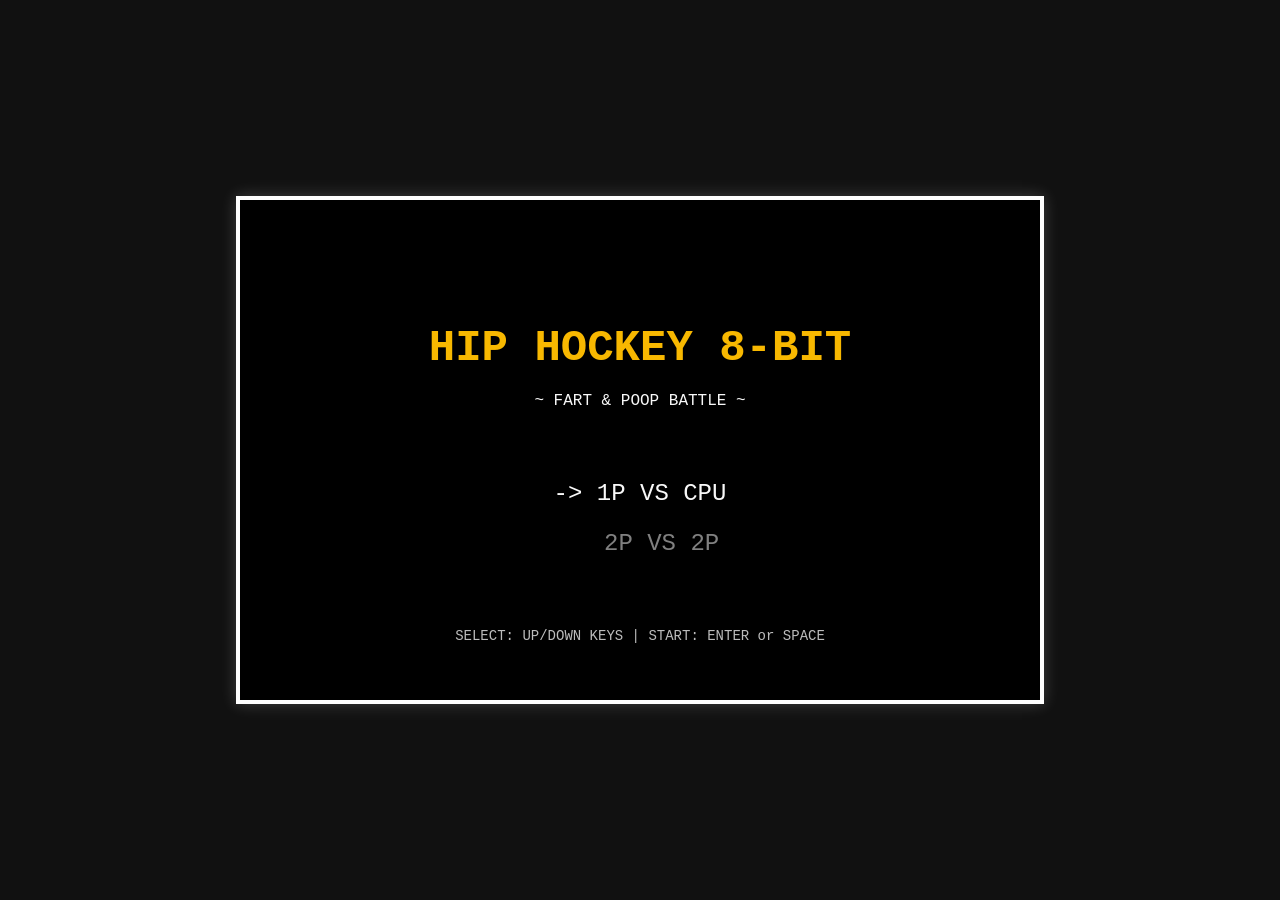
<file: game4/index.html>
<!DOCTYPE html>
<html lang="ja">
<head>
    <meta charset="UTF-8">
    <title>8bit HIP HOCKEY</title>
    <style>
        body { margin: 0; background-color: #111; display: flex; justify-content: center; align-items: center; height: 100vh; overflow: hidden; }
        canvas { border: 4px solid #fff; box-shadow: 0 0 15px rgba(255,255,255,0.2); image-rendering: pixelated; max-width: 95vw; max-height: 95vh; object-fit: contain; }
    </style>
</head>
<body>
    <canvas id="gameCanvas" width="800" height="500"></canvas>
    
    <script src="game.js"></script>
    <!-- スマホ用バーチャルパッド追加 -->
    <style>
        #virtual-pad {
            position: absolute; bottom: 20px; left: 0; width: 100%; height: 150px;
            pointer-events: none; display: flex; justify-content: space-between;
            padding: 0 20px; box-sizing: border-box; z-index: 1000;
        }
        .pad-btn {
            pointer-events: auto; background: rgba(255, 255, 255, 0.2);
            border: 2px solid rgba(255, 255, 255, 0.4); border-radius: 50%;
            color: white; font-size: 24px; font-weight: bold;
            display: flex; align-items: center; justify-content: center;
            user-select: none; -webkit-user-select: none;
        }
        .pad-btn:active { background: rgba(255, 255, 255, 0.5); }
        #dpad { position: relative; width: 150px; height: 150px; }
        #dpad .pad-btn { position: absolute; width: 50px; height: 50px; }
        #btn-up { top: 0; left: 50px; } #btn-down { bottom: 0; left: 50px; }
        #btn-left { top: 50px; left: 0; } #btn-right { top: 50px; right: 0; }
        #action-pad { position: relative; width: 150px; height: 150px; }
        #action-pad .pad-btn { position: absolute; width: 60px; height: 60px; font-size: 16px; }
        #btn-b { bottom: 20px; left: 0; background: rgba(255,0,0,0.3); border-color: rgba(255,0,0,0.5);}
        #btn-a { top: 20px; right: 0; background: rgba(0,255,0,0.3); border-color: rgba(0,255,0,0.5);}
        @media (hover: hover) and (pointer: fine) { #virtual-pad { display: none; } }
    </style>
    <div id="virtual-pad">
        <div id="dpad">
            <div id="btn-up" class="pad-btn">▲</div><div id="btn-down" class="pad-btn">▼</div>
            <div id="btn-left" class="pad-btn">◀</div><div id="btn-right" class="pad-btn">▶</div>
        </div>
        <div id="action-pad">
            <div id="btn-b" class="pad-btn">B</div><div id="btn-a" class="pad-btn">A</div>
        </div>
    </div>
    <script>
    function setupVirtualPad() {
        const triggerKey = (type, codes, keys) => {
            if (!Array.isArray(codes)) codes = [codes];
            if (!Array.isArray(keys)) keys = [keys];
            for (let i = 0; i < codes.length; i++) {
                const event = new KeyboardEvent(type, { code: codes[i], key: keys[i], bubbles: true, cancelable: true });
                document.dispatchEvent(event); window.dispatchEvent(event);
            }
        };
        const bindBtn = (id, codes, keys) => {
            const btn = document.getElementById(id);
            if (!btn) return;
            const press = (e) => { if (e.cancelable) e.preventDefault(); triggerKey('keydown', codes, keys); };
            const release = (e) => { if (e.cancelable) e.preventDefault(); triggerKey('keyup', codes, keys); };
            btn.addEventListener('touchstart', press, { passive: false });
            btn.addEventListener('touchend', release, { passive: false });
            btn.addEventListener('mousedown', press);
            btn.addEventListener('mouseup', release);
            btn.addEventListener('mouseleave', release);
        };
        bindBtn('btn-up', 'ArrowUp', 'ArrowUp'); bindBtn('btn-down', 'ArrowDown', 'ArrowDown');
        bindBtn('btn-left', 'ArrowLeft', 'ArrowLeft'); bindBtn('btn-right', 'ArrowRight', 'ArrowRight');
        bindBtn('btn-a', ['Space', 'KeyX'], [' ', 'x']);
        bindBtn('btn-b', ['Enter', 'KeyZ'], ['Enter', 'z']);
    }
    setupVirtualPad();
    </script>
</body>
</html>
</file>
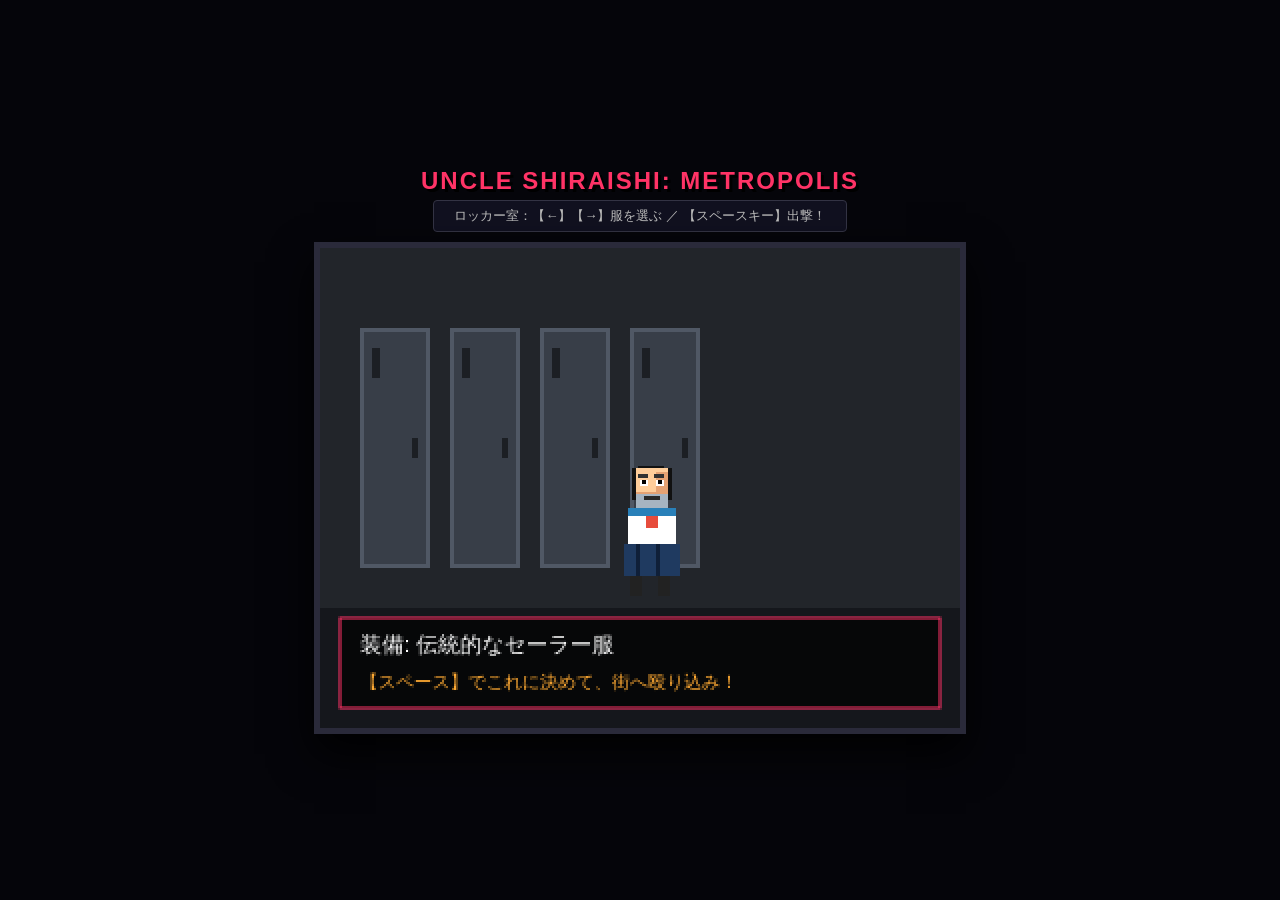
<file: game6/index.html>
<!DOCTYPE html>
<html lang="ja">
<head>
    <meta charset="UTF-8">
    <title>しらいし：麗しの摩天楼黙示録</title>
    <style>
        body {
            background-color: #05050a;
            color: white;
            font-family: 'MS Gothic', sans-serif;
            display: flex;
            flex-direction: column;
            align-items: center;
            justify-content: center;
            height: 100vh;
            margin: 0;
            overflow: hidden;
        }
        h1 {
            font-size: 24px;
            margin: 0 0 5px 0;
            color: #ff3366;
            text-shadow: 3px 3px 0px #000;
            letter-spacing: 2px;
        }
        .instructions {
            font-size: 13px;
            color: #bbb;
            margin-bottom: 10px;
            background: #10101f;
            padding: 6px 20px;
            border: 1px solid #334;
            border-radius: 4px;
            text-align: center;
        }
        canvas {
            image-rendering: pixelated;
            border: 6px solid #2a2a3a;
            box-shadow: 0 20px 40px rgba(0,0,0,0.9);
            background-color: #000;
            max-width: 95vw;
            max-height: calc(100vh - 100px);
            object-fit: contain;
        }
    </style>
</head>
<body>

    <h1>UNCLE SHIRAISHI: METROPOLIS</h1>
    <div id="infoText" class="instructions">ロッカー室：【←】【→】服を選ぶ ／ 【スペースキー】出撃！</div>
    
    <canvas id="gameCanvas" width="320" height="240" style="width: 640px; height: 480px;"></canvas>

    <script>
        const canvas = document.getElementById('gameCanvas');
        const ctx = canvas.getContext('2d');

        let gameMode = 'LOCKER_ROOM'; // 'LOCKER_ROOM', 'STREET_BATTLE', 'GAME_OVER'

        let score = 0;
        let walkFrame = 0;
        let cameraX = 0;

        // プレイヤーおじさん（しらいし）
        const player = {
            x: 60, y: 140, yVel: 0,
            isJumping: false, width: 32, height: 64,
            dir: 1, isMoving: false,
            isAttacking: false, attackTimer: 0,
            hp: 100, maxHp: 100, style: 0
        };

        const wardrobe = [
            { name: "伝統的なセーラー服", type: "SAILOR" },
            { name: "清楚な吊りスカート", type: "SUSPENDER" },
            { name: "ゴスロリ風フリルドレス", type: "GOTH" },
            { name: "情熱のチャイナドレス", type: "CHINA" },
            { name: "魅惑 of バニーガール", type: "BUNNY" },
            { name: "哀愁のくたびれたスーツ", type: "SUIT" }
        ];

        let enemies = [];
        const maxEnemies = 2;
        let items = []; // ドロップアイテム管理用
        const keys = { ArrowLeft: false, ArrowRight: false };

        // 背景配置固定用
        const skylineFar = [];
        const skylineNear = [];
        for(let i=0; i<30; i++) {
            skylineFar.push({ x: i * 40, w: 25 + Math.random()*25, h: 50 + Math.random()*40 });
            skylineNear.push({ x: i * 55, w: 35 + Math.random()*30, h: 70 + Math.random()*50 });
        }

        function spawnEnemy() {
            if (enemies.length < maxEnemies && gameMode === 'STREET_BATTLE') {
                enemies.push({
                    x: player.x + canvas.width + Math.random() * 60,
                    y: 140, width: 32, height: 64,
                    hp: 30, maxHp: 30, dir: -1,
                    isHit: false, hitTimer: 0,
                    isAttacking: false, 
                    attackCooldown: 10 + Math.random() * 15, // 大幅に短縮（超アグレッシブ）
                    walkFrame: 0
                });
            }
        }

        // キー入力
        document.addEventListener('keydown', (e) => {
            const key = e.key.toLowerCase();
            
            if (gameMode === 'GAME_OVER') {
                if (e.key === ' ') {
                    player.hp = player.maxHp;
                    score = 0;
                    enemies = [];
                    items = [];
                    cameraX = 0;
                    gameMode = 'LOCKER_ROOM';
                    document.getElementById('infoText').innerHTML = "ロッカー室：【←】【→】服を選ぶ ／ 【スペースキー】出撃！";
                }
                return;
            }

            if (gameMode === 'LOCKER_ROOM') {
                if (e.key === 'ArrowLeft') player.style = (player.style - 1 + wardrobe.length) % wardrobe.length;
                if (e.key === 'ArrowRight') player.style = (player.style + 1) % wardrobe.length;
                if (e.key === ' ') {
                    gameMode = 'STREET_BATTLE';
                    player.x = 50;
                    document.getElementById('infoText').innerHTML = "街頭の死闘：【←】【→】移動 ／ 【Z】拳を叩き込む ／ 【X】ジャンプ";
                }
            } else if (gameMode === 'STREET_BATTLE') {
                if (e.key === 'ArrowLeft') keys.ArrowLeft = true;
                if (e.key === 'ArrowRight') keys.ArrowRight = true;
                if (key === 'z' && !player.isAttacking) {
                    player.isAttacking = true;
                    player.attackTimer = 8;
                    playerPunch();
                }
                if (key === 'x' && !player.isJumping) {
                    player.isJumping = true;
                    player.yVel = -6.5;
                }
            }
        });

        document.addEventListener('keyup', (e) => {
            if (e.key === 'ArrowLeft') keys.ArrowLeft = false;
            if (e.key === 'ArrowRight') keys.ArrowRight = false;
        });

        function playerPunch() {
            const reach = 24;
            const attackX = player.dir === 1 ? player.x + 18 : player.x - reach;

            enemies.forEach(enemy => {
                if (enemy.hp > 0 && !enemy.isHit) {
                    const xHit = (attackX + reach > enemy.x && attackX < enemy.x + enemy.width);
                    const yHit = (player.y + player.height > enemy.y && player.y < enemy.y + enemy.height);

                    if (xHit && yHit) {
                        enemy.hp -= 10;
                        enemy.isHit = true;
                        enemy.hitTimer = 10;
                        enemy.x += player.dir * 15;
                        if (enemy.hp <= 0) {
                            score += 200;
                            // 50%の確率でケーキをドロップ
                            if (Math.random() < 0.5) {
                                items.push({ x: enemy.x + 8, y: 185, width: 16, height: 16, type: 'CAKE' });
                            }
                        }
                    }
                }
            });
        }

        function gameLoop() {
            update();
            draw();
            requestAnimationFrame(gameLoop);
        }

        function update() {
            if (gameMode !== 'STREET_BATTLE') {
                walkFrame++;
                return;
            }

            player.isMoving = false;
            if (!player.isAttacking) {
                if (keys.ArrowLeft) {
                    player.x -= 2.2; player.dir = -1; player.isMoving = true;
                } else if (keys.ArrowRight) {
                    player.x += 2.2; player.dir = 1; player.isMoving = true;
                }
            }

            if (player.isJumping) {
                player.yVel += 0.38;
                player.y += player.yVel;
                if (player.y >= 140) { player.y = 140; player.isJumping = false; }
            }

            if (player.isAttacking) {
                player.attackTimer--;
                if (player.attackTimer <= 0) player.isAttacking = false;
            }

            if (player.x - cameraX > 200) cameraX = player.x - 200;
            if (player.x - cameraX < 60) cameraX = player.x - 60;
            if (cameraX < 0) cameraX = 0;

            // ケーキの取得判定
            items.forEach((item, index) => {
                const xHit = (player.x + player.width > item.x && player.x < item.x + item.width);
                const yHit = (player.y + player.height > item.y && player.y < item.y + item.height);
                if (xHit && yHit) {
                    if (item.type === 'CAKE') {
                        player.hp = Math.min(player.maxHp, player.hp + 30); // HP30回復
                        score += 50;
                    }
                    items.splice(index, 1); // 食べたアイテムを消去
                }
            });

            // 敵AIの更新（超攻撃的）
            enemies.forEach((enemy, index) => {
                if (enemy.hp <= 0) {
                    enemy.y += 4;
                    if (enemy.y > canvas.height) enemies.splice(index, 1);
                    return;
                }
                enemy.walkFrame++;

                if (enemy.isHit) {
                    enemy.hitTimer--;
                    if (enemy.hitTimer <= 0) enemy.isHit = false;
                } else {
                    let dist = Math.abs(enemy.x - player.x);
                    if (dist > 20) {
                        enemy.isAttacking = false;
                        if (enemy.x > player.x) { enemy.x -= 1.0; enemy.dir = -1; } // 移動速度を少しアップ
                        else { enemy.x += 1.0; enemy.dir = 1; }
                    } else {
                        // 間合いに入ったら超高速連打
                        enemy.attackCooldown--;
                        if (enemy.attackCooldown <= 0) {
                            enemy.isAttacking = true;
                            enemy.attackCooldown = 15 + Math.random() * 15; // クールダウンを大幅短縮！
                            enemyAttack(enemy);
                        }
                        if (enemy.attackCooldown < 10) {
                            enemy.isAttacking = false; 
                        }
                    }
                }
            });

            spawnEnemy();
            if (player.isMoving) walkFrame++;
        }

        function enemyAttack(enemy) {
            if (gameMode !== 'STREET_BATTLE') return;

            const reach = 22;
            const attackX = enemy.dir === 1 ? enemy.x + 15 : enemy.x - reach;
            const xHit = (attackX + reach > player.x && attackX < player.x + player.width);
            const yHit = (enemy.y + enemy.height > player.y && enemy.y < player.y + player.height);

            if (xHit && yHit && !player.isJumping) {
                player.hp -= 10; // 連打されるので1発のダメージは10に調整
                player.x += enemy.dir * 8; // のけぞり
                if (player.hp <= 0) {
                    player.hp = 0;
                    gameMode = 'GAME_OVER';
                    document.getElementById('infoText').innerHTML = "無念…！ 【スペースキー】でロッカー室からリトライ";
                }
            }
        }

        function draw() {
            ctx.clearRect(0, 0, canvas.width, canvas.height);

            if (gameMode === 'LOCKER_ROOM') {
                drawLockerRoom();
            } else {
                drawStreetScene();
                if (gameMode === 'GAME_OVER') {
                    ctx.fillStyle = 'rgba(200, 0, 0, 0.4)';
                    ctx.fillRect(0, 0, canvas.width, canvas.height);
                    ctx.fillStyle = '#fff'; ctx.font = '16px sans-serif';
                    ctx.fillText("GAME OVER", 110, 110);
                }
            }
        }

        function drawLockerRoom() {
            ctx.fillStyle = '#22252a'; ctx.fillRect(0, 0, canvas.width, 180);
            ctx.fillStyle = '#15171c'; ctx.fillRect(0, 180, canvas.width, 60);
            for(let i=0; i<4; i++) {
                let lx = 20 + i*45;
                ctx.fillStyle = '#505865'; ctx.fillRect(lx, 40, 35, 120);
                ctx.fillStyle = '#383e48'; ctx.fillRect(lx+2, 42, 31, 116);
                ctx.fillStyle = '#1c1f24'; ctx.fillRect(lx+6, 50, 4, 15); ctx.fillRect(lx+26, 95, 3, 10);
            }
            drawHDUncle(150, 110, 1, player.style, false, true); // 名前表示はバトルのみ

            ctx.fillStyle = 'rgba(0, 0, 0, 0.7)'; ctx.fillRect(10, 185, 300, 45);
            ctx.strokeStyle = '#ff3366'; ctx.strokeRect(10, 185, 300, 45);
            ctx.fillStyle = '#fff'; ctx.font = '11px sans-serif';
            ctx.fillText(`装備: ${wardrobe[player.style].name}`, 20, 202);
            ctx.fillStyle = '#ffaa33'; ctx.font = '9px sans-serif';
            ctx.fillText("【スペース】でこれに決めて、街へ殴り込み！", 20, 220);
        }

        function drawStreetScene() {
            // 1. 夜空
            ctx.fillStyle = '#06060f'; ctx.fillRect(0, 0, canvas.width, 140);
            
            // 2. 遠景ビル
            ctx.save();
            ctx.translate(-cameraX * 0.3, 0);
            ctx.fillStyle = '#111220';
            skylineFar.forEach(b => {
                ctx.fillRect(b.x, 140 - b.h, b.w, b.h);
                ctx.fillStyle = '#222744';
                if(b.w > 30) {
                    ctx.fillRect(b.x + 5, 150 - b.h, 2, 4);
                    ctx.fillRect(b.x + 12, 165 - b.h, 2, 4);
                }
                ctx.fillStyle = '#111220';
            });
            ctx.restore();

            // 3. 近景摩天楼
            ctx.save();
            ctx.translate(-cameraX * 0.7, 0);
            skylineNear.forEach(b => {
                ctx.fillStyle = '#1b1d30'; ctx.fillRect(b.x, 140 - b.h, b.w, b.h);
                ctx.fillStyle = '#282c44'; ctx.fillRect(b.x, 140 - b.h, b.w, 1); ctx.fillRect(b.x + b.w - 1, 140 - b.h, 1, b.h);

                for(let wx = b.x + 4; wx < b.x + b.w - 4; wx += 10) {
                    for(let wy = 140 - b.h + 8; wy < 130; wy += 14) {
                        let rand = Math.sin(wx * wy);
                        if (rand > 0.2) { ctx.fillStyle = '#ffe066'; ctx.fillRect(wx, wy, 4, 6); } 
                        else if (rand > -0.1) { ctx.fillStyle = '#ff55aa'; ctx.fillRect(wx, wy, 4, 6); } 
                        else if (rand > -0.4) { ctx.fillStyle = '#55ccff'; ctx.fillRect(wx, wy, 4, 6); }
                    }
                }
            });
            ctx.restore();

            // 4. ストリート（バトルエリア）
            ctx.save();
            ctx.translate(-cameraX, 0);
            
            // アスファルト
            ctx.fillStyle = '#2d2e38'; ctx.fillRect(0, 140, cameraX+canvas.width, 100);
            ctx.fillStyle = '#181921'; ctx.fillRect(0, 140, cameraX+canvas.width, 5);
            ctx.fillStyle = '#444655';
            for (let r = 0; r < cameraX + canvas.width + 100; r += 60) { ctx.fillRect(r, 185, 30, 4); }

            // アイテム（ケーキ）の描画
            items.forEach(item => {
                if (item.type === 'CAKE') {
                    // ドット絵ショートケーキ
                    ctx.fillStyle = '#ffffff'; ctx.fillRect(item.x + 2, item.y + 6, 12, 8); // スポンジ
                    ctx.fillStyle = '#e74c3c'; ctx.fillRect(item.x + 6, item.y + 2, 4, 4);   // イチゴ
                    ctx.fillStyle = '#ff88aa'; ctx.fillRect(item.x + 2, item.y + 9, 12, 2); // ジャム層
                }
            });

            // キャラクターたち
            enemies.forEach(enemy => drawSailorEnemy(enemy));
            drawHDUncle(player.x, player.y, player.dir, player.style, player.isAttacking, true);

            ctx.restore();

            // UI
            ctx.fillStyle = 'rgba(0,0,0,0.8)'; ctx.fillRect(10, 8, 120, 26);
            ctx.fillStyle = '#22ff55'; ctx.fillRect(15, 22, (player.hp / player.maxHp) * 110, 6);
            ctx.fillStyle = '#fff'; ctx.font = '9px sans-serif';
            ctx.fillText(`SCORE: ${score}`, 15, 17);
        }

        // --- しらいしの高密度描写 ---
        function drawHDUncle(x, y, dir, styleIndex, isAttacking, showName) {
            let legState = player.isMoving || gameMode==='LOCKER_ROOM' ? (Math.floor(walkFrame / 6) % 2) : 0;
            ctx.save();

            // 名前「しらいし」の表示（バトル中のみ頭上に固定描画）
            if (showName && gameMode === 'STREET_BATTLE') {
                ctx.fillStyle = '#ffffff';
                ctx.font = 'bold 9px sans-serif';
                ctx.textAlign = 'center';
                // 文字の視認性を上げる黒い縁取り効果
                ctx.fillStyle = '#000000';
                ctx.fillText("しらいし", x + 16, y - 7);
                ctx.fillText("しらいし", x + 16, y - 5);
                ctx.fillText("しらいし", x + 15, y - 6);
                ctx.fillText("しらいし", x + 17, y - 6);
                ctx.fillStyle = '#00ffff'; // サイバー水色
                ctx.fillText("しらいし", x + 16, y - 6);
            }

            if (dir === -1) { ctx.translate(x + 16, 0); ctx.scale(-1, 1); ctx.translate(-(x + 16), 0); }

            // リアル顔
            ctx.fillStyle = '#fecd9a'; ctx.fillRect(x + 8, y, 16, 20); 
            ctx.fillStyle = '#e5a273'; ctx.fillRect(x + 18, y + 2, 6, 16); ctx.fillRect(x + 8, y + 12, 16, 2); 
            ctx.fillStyle = '#323232'; ctx.fillRect(x + 9, y + 3, 5, 2); ctx.fillRect(x + 17, y + 3, 5, 2); 
            ctx.fillStyle = '#ffffff'; ctx.fillRect(x + 10, y + 6, 4, 3); ctx.fillRect(x + 18, y + 6, 4, 3); 
            ctx.fillStyle = '#000000'; ctx.fillRect(x + 11, y + 6, 2, 2); ctx.fillRect(x + 19, y + 6, 2, 2); 
            ctx.fillStyle = '#a6b4c1'; ctx.fillRect(x + 8, y + 13, 16, 7); // 青髭
            ctx.fillStyle = '#2a2a2a'; ctx.fillRect(x + 12, y + 14, 8, 2); 
            ctx.fillStyle = '#111'; ctx.fillRect(x + 6, y, 2, 16); ctx.fillRect(x + 24, y, 2, 16); ctx.fillRect(x + 9, y - 1, 13, 1);

            // 衣装
            const type = wardrobe[styleIndex].type;
            if (type === "SAILOR") {
                ctx.fillStyle = '#ffffff'; ctx.fillRect(x + 4, y + 20, 24, 18);
                ctx.fillStyle = '#2980b9'; ctx.fillRect(x + 4, y + 20, 24, 4);
                ctx.fillStyle = '#e74c3c'; ctx.fillRect(x + 13, y + 24, 6, 6);
                ctx.fillStyle = '#1f3a60'; ctx.fillRect(x + 2, y + 38, 28, 16);
                ctx.fillStyle = '#0f1f38'; ctx.fillRect(x + 8, y + 38, 2, 16); ctx.fillRect(x + 18, y + 38, 2, 16);
            } else if (type === "SUSPENDER") {
                ctx.fillStyle = '#ffffff'; ctx.fillRect(x + 4, y + 20, 24, 18);
                ctx.fillStyle = '#9b59b6'; ctx.fillRect(x + 3, y + 36, 26, 18);
                ctx.fillStyle = '#4a285d'; ctx.fillRect(x + 7, y + 20, 3, 16); ctx.fillRect(x + 22, y + 20, 3, 16);
            } else if (type === "GOTH") {
                ctx.fillStyle = '#2c2c2c'; ctx.fillRect(x + 2, y + 20, 28, 34);
                ctx.fillStyle = '#8e44ad'; ctx.fillRect(x + 8, y + 22, 16, 14);
                ctx.fillStyle = '#ffffff'; ctx.fillRect(x + 2, y + 42, 28, 3);
            } else if (type === "CHINA") {
                ctx.fillStyle = '#c0392b'; ctx.fillRect(x + 4, y + 20, 24, 34);
                ctx.fillStyle = '#f1c40f'; ctx.fillRect(x + 14, y + 22, 4, 2);
                ctx.fillStyle = '#fecd9a'; ctx.fillRect(x + 21, y + 40, 7, 14);
            } else if (type === "BUNNY") {
                ctx.fillStyle = '#111'; ctx.fillRect(x + 6, y + 20, 20, 24);
                ctx.fillStyle = '#fff'; ctx.fillRect(x + 11, y + 20, 10, 4);
                ctx.fillStyle = '#111'; ctx.fillRect(x + 10, y - 11, 3, 11); ctx.fillRect(x + 19, y - 11, 3, 11);
                ctx.fillStyle = '#fecd9a'; ctx.fillRect(x + 6, y + 44, 20, 10);
            } else if (type === "SUIT") {
                ctx.fillStyle = '#2c3e50'; ctx.fillRect(x + 2, y + 20, 28, 24);
                ctx.fillStyle = '#fff'; ctx.fillRect(x + 13, y + 20, 6, 10);
                ctx.fillStyle = '#e74c3c'; ctx.fillRect(x + 15, y + 22, 2, 8);
                ctx.fillStyle = '#22313f'; ctx.fillRect(x + 4, y + 44, 24, 10);
            }

            if (isAttacking) {
                ctx.fillStyle = '#fecd9a'; ctx.fillRect(x + 20, y + 24, 14, 6);
                ctx.fillStyle = '#d43f3a'; ctx.fillRect(x + 34, y + 23, 4, 8);
            }

            ctx.fillStyle = '#222';
            let lY = y + 54;
            if (legState === 0) { ctx.fillRect(x + 5, lY, 6, 10); ctx.fillRect(x + 19, lY, 6, 10); } 
            else { ctx.fillRect(x + 2, lY, 6, 10); ctx.fillRect(x + 22, lY, 6, 10); }
            ctx.restore();
        }

        // --- 敵セーラーおじさんの描写 ---
        function drawSailorEnemy(enemy) {
            let legState = Math.floor(enemy.walkFrame / 7) % 2;
            ctx.save();
            if (enemy.dir === 1) { ctx.translate(enemy.x + 16, 0); ctx.scale(-1, 1); ctx.translate(-(enemy.x + 16), 0); }

            if (enemy.isHit) { ctx.fillStyle = '#ff4444'; } else { ctx.fillStyle = '#fecd9a'; }
            
            let ex = enemy.x; let ey = enemy.y;
            ctx.fillRect(ex + 8, ey, 16, 20); 
            ctx.fillStyle = enemy.isHit ? '#ff4444' : '#e5a273'; 
            ctx.fillRect(ex + 6, ey + 2, 4, 16); ctx.fillRect(ex + 8, ey + 12, 16, 2); 
            
            ctx.fillStyle = '#000'; ctx.fillRect(ex + 10, ey + 3, 5, 2); ctx.fillRect(ex + 17, ey + 3, 5, 2); 
            ctx.fillStyle = '#fff'; ctx.fillRect(ex + 10, ey + 6, 4, 3); ctx.fillRect(ex + 18, ey + 6, 4, 3);
            ctx.fillStyle = '#000'; ctx.fillRect(ex + 12, ey + 6, 2, 2); ctx.fillRect(ex + 18, ey + 6, 2, 2);
            
            ctx.fillStyle = enemy.isHit ? '#ff6666' : '#9bb0a5'; ctx.fillRect(ex + 8, ey + 13, 16, 7); 
            ctx.fillStyle = '#333'; ctx.fillRect(ex + 12, ey + 14, 8, 2);

            // 金髪バーコード
            ctx.fillStyle = enemy.isHit ? '#ff8888' : '#e5b842';
            ctx.fillRect(ex + 6, ey, 2, 15); ctx.fillRect(ex + 24, ey, 2, 15); ctx.fillRect(ex + 9, ey - 1, 13, 1);

            // 敵の黒セーラー＆赤ミニスカート
            ctx.fillStyle = '#222226'; ctx.fillRect(ex + 4, ey + 20, 24, 18); 
            ctx.fillStyle = '#c0392b'; ctx.fillRect(ex + 4, ey + 20, 24, 4);  
            ctx.fillStyle = '#f1c40f'; ctx.fillRect(ex + 13, ey + 24, 6, 4);  
            ctx.fillStyle = '#c0392b'; ctx.fillRect(ex + 2, ey + 38, 28, 16); 
            ctx.fillStyle = '#7f2217'; ctx.fillRect(ex + 8, ey + 38, 2, 16); ctx.fillRect(ex + 18, ey + 38, 2, 16);

            // 敵の攻撃モーション（張り手）
            if (enemy.isAttacking) {
                ctx.fillStyle = '#fecd9a'; ctx.fillRect(ex + 20, ey + 22, 15, 8); 
                ctx.fillStyle = '#ff5555'; ctx.fillRect(ex + 32, ey + 18, 5, 14); 
            }

            ctx.fillStyle = '#111';
            let lY = ey + 54;
            if (legState === 0) { ctx.fillRect(ex + 5, lY, 6, 10); ctx.fillRect(ex + 19, lY, 6, 10); } 
            else { ctx.fillRect(ex + 2, lY, 6, 10); ctx.fillRect(ex + 22, lY, 6, 10); }

            if (enemy.hp > 0) {
                ctx.fillStyle = 'black'; ctx.fillRect(ex, ey - 15, 32, 4);
                ctx.fillStyle = '#ff3333'; ctx.fillRect(ex, ey - 15, (enemy.hp / enemy.maxHp) * 32, 4);
            }
            ctx.restore();
        }

        gameLoop();
    </script>
    <!-- スマホ用バーチャルパッド追加 -->
    <style>
        #virtual-pad {
            position: absolute; bottom: 20px; left: 0; width: 100%; height: 150px;
            pointer-events: none; display: flex; justify-content: space-between;
            padding: 0 20px; box-sizing: border-box; z-index: 1000;
        }
        .pad-btn {
            pointer-events: auto; background: rgba(255, 255, 255, 0.2);
            border: 2px solid rgba(255, 255, 255, 0.4); border-radius: 50%;
            color: white; font-size: 24px; font-weight: bold;
            display: flex; align-items: center; justify-content: center;
            user-select: none; -webkit-user-select: none;
        }
        .pad-btn:active { background: rgba(255, 255, 255, 0.5); }
        #dpad { position: relative; width: 150px; height: 150px; }
        #dpad .pad-btn { position: absolute; width: 50px; height: 50px; }
        #btn-up { top: 0; left: 50px; } #btn-down { bottom: 0; left: 50px; }
        #btn-left { top: 50px; left: 0; } #btn-right { top: 50px; right: 0; }
        #action-pad { position: relative; width: 150px; height: 150px; }
        #action-pad .pad-btn { position: absolute; width: 60px; height: 60px; font-size: 16px; }
        #btn-b { bottom: 20px; left: 0; background: rgba(255,0,0,0.3); border-color: rgba(255,0,0,0.5);}
        #btn-a { top: 20px; right: 0; background: rgba(0,255,0,0.3); border-color: rgba(0,255,0,0.5);}
        @media (hover: hover) and (pointer: fine) { #virtual-pad { display: none; } }
    </style>
    <div id="virtual-pad">
        <div id="dpad">
            <div id="btn-up" class="pad-btn">▲</div><div id="btn-down" class="pad-btn">▼</div>
            <div id="btn-left" class="pad-btn">◀</div><div id="btn-right" class="pad-btn">▶</div>
        </div>
        <div id="action-pad">
            <div id="btn-b" class="pad-btn">B</div><div id="btn-a" class="pad-btn">A</div>
        </div>
    </div>
    <script>
    function setupVirtualPad() {
        const triggerKey = (type, codes, keys) => {
            if (!Array.isArray(codes)) codes = [codes];
            if (!Array.isArray(keys)) keys = [keys];
            for (let i = 0; i < codes.length; i++) {
                const event = new KeyboardEvent(type, { code: codes[i], key: keys[i], bubbles: true, cancelable: true });
                document.dispatchEvent(event); window.dispatchEvent(event);
            }
        };
        const bindBtn = (id, codes, keys) => {
            const btn = document.getElementById(id);
            if (!btn) return;
            const press = (e) => { if (e.cancelable) e.preventDefault(); triggerKey('keydown', codes, keys); };
            const release = (e) => { if (e.cancelable) e.preventDefault(); triggerKey('keyup', codes, keys); };
            btn.addEventListener('touchstart', press, { passive: false });
            btn.addEventListener('touchend', release, { passive: false });
            btn.addEventListener('mousedown', press);
            btn.addEventListener('mouseup', release);
            btn.addEventListener('mouseleave', release);
        };
        bindBtn('btn-up', 'ArrowUp', 'ArrowUp'); bindBtn('btn-down', 'ArrowDown', 'ArrowDown');
        bindBtn('btn-left', 'ArrowLeft', 'ArrowLeft'); bindBtn('btn-right', 'ArrowRight', 'ArrowRight');
        bindBtn('btn-a', ['Space', 'KeyX'], [' ', 'x']);
        bindBtn('btn-b', ['Enter', 'KeyZ'], ['Enter', 'z']);
    }
    setupVirtualPad();
    </script>
</body>
</html>
</file>
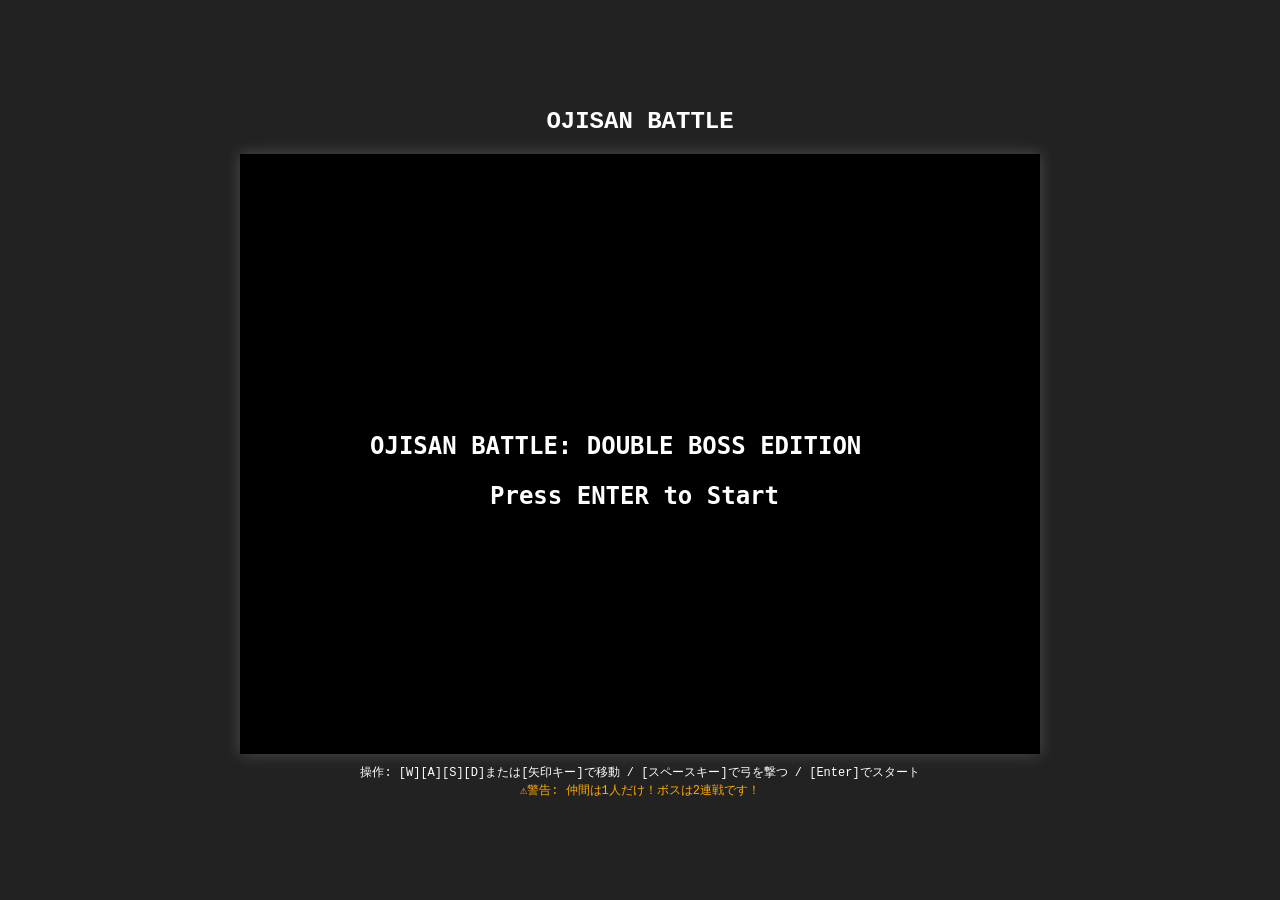
<file: game7/game.html>
<!DOCTYPE html>
<html lang="ja">
<head>
    <meta charset="UTF-8">
    <title>OJISAN BATTLE: DOUBLE BOSS EDITION</title>
    <style>
        body {
            background-color: #222;
            color: white;
            display: flex;
            flex-direction: column;
            align-items: center;
            justify-content: center;
            font-family: 'Courier New', Courier, monospace;
            margin: 0;
            height: 100vh;
            overflow: hidden;
            image-rendering: pixelated;
        }
        canvas {
            background-color: black;
            box-shadow: 0px 0px 15px rgba(255, 255, 255, 0.2);
            image-rendering: pixelated;
            max-width: 95vw;
            max-height: calc(100vh - 120px);
            object-fit: contain;
        }
        p { margin-top: 10px; text-align: center; line-height: 1.5; font-size: 12px; }
    </style>
</head>
<body>

    <h2>OJISAN BATTLE</h2>
    <canvas id="gameCanvas" width="800" height="600"></canvas>
    <p>操作: [W][A][S][D]または[矢印キー]で移動 / [スペースキー]で弓を撃つ / [Enter]でスタート<br>
    <span style="color: #ffaa00;">⚠️警告: 仲間は1人だけ！ボスは2連戦です！</span></p>

<script>
const canvas = document.getElementById("gameCanvas");
const ctx = canvas.getContext("2d");

const WIDTH = canvas.width;
const HEIGHT = canvas.height;

// --- ピクセルアートデータ ---

// パレット定義 (13: ホットピンク を追加)
// 0:透明, 1:黒枠/ヒゲ/瞳, 2:肌色, 3:髪茶, 4:服青, 5:服オレンジ, 6:服緑, 7:服赤, 8:弓, 9:剣, 10:濃いグレー, 11:白(白目), 12:口(暗い赤), 13: ピンク
const PALETTE = [
    null, 'black', '#FCD5B5', '#8B4513', 'blue', 'orange', 'green', 'red', '#A52A2A', 'gray', '#333', 'white', '#8B0000', '#FF69B4'
];

// プレイヤーのスプライト (15x15)
const playerSprites = {
    down: [
        [1,1,1,1,1,1,1,1,1,1,1,1,1,1,1],
        [1,3,3,3,3,3,3,3,3,3,3,3,3,3,1],
        [1,3,2,2,2,2,2,2,2,2,2,2,2,3,1],
        [1,3,2,1,1,2,2,2,2,2,1,1,2,3,1],
        [1,3,2,2,2,2,10,10,10,2,2,2,2,3,1],
        [1,1,1,1,1,4,4,4,4,4,1,1,1,1,1],
        [1,4,4,4,1,4,4,4,4,4,1,4,4,4,1],
        [1,4,4,4,1,4,4,4,4,4,1,4,4,4,1],
        [1,4,4,4,1,4,4,4,4,4,1,4,4,4,1],
        [1,4,4,4,1,4,4,4,4,4,1,4,4,4,1],
        [1,8,8,8,1,4,4,4,4,4,1,8,8,8,1],
        [1,1,1,1,1,1,1,1,1,1,1,1,1,1,1],
        [0,0,1,1,1,0,0,0,0,0,1,1,1,0,0],
        [0,0,1,1,1,0,0,0,0,0,1,1,1,0,0],
        [0,0,1,1,1,0,0,0,0,0,1,1,1,0,0]
    ],
    up: [
        [1,1,1,1,1,1,1,1,1,1,1,1,1,1,1],
        [1,3,3,3,3,3,3,3,3,3,3,3,3,3,1],
        [1,3,3,3,3,3,3,3,3,3,3,3,3,3,1],
        [1,3,3,3,3,3,3,3,3,3,3,3,3,3,1],
        [1,3,3,3,3,3,3,3,3,3,3,3,3,3,1],
        [1,1,1,1,1,4,4,4,4,4,1,1,1,1,1],
        [1,4,4,4,1,4,4,4,4,4,1,4,4,4,1],
        [1,4,4,4,1,4,4,4,4,4,1,4,4,4,1],
        [1,4,4,4,1,4,4,4,4,4,1,4,4,4,1],
        [1,4,4,4,1,4,4,4,4,4,1,4,4,4,1],
        [1,8,8,8,1,4,4,4,4,4,1,8,8,8,1],
        [1,1,1,1,1,1,1,1,1,1,1,1,1,1,1],
        [0,0,1,1,1,0,0,0,0,0,1,1,1,0,0],
        [0,0,1,1,1,0,0,0,0,0,1,1,1,0,0],
        [0,0,1,1,1,0,0,0,0,0,1,1,1,0,0]
    ],
    left: [
        [0,0,0,1,1,1,1,1,1,1,1,1,0,0,0],
        [0,0,1,3,3,3,3,3,3,3,3,3,1,0,0],
        [0,1,3,3,2,2,2,2,2,2,3,3,3,1,0],
        [0,1,3,2,2,1,2,2,2,2,3,3,3,1,0],
        [0,1,3,2,2,10,10,10,2,2,3,3,3,1,0],
        [1,1,1,1,1,4,4,4,4,4,1,1,1,1,1],
        [1,8,8,1,4,4,4,4,4,4,1,8,8,1,1],
        [1,8,8,1,4,4,4,4,4,4,1,8,8,1,1],
        [1,8,8,1,4,4,4,4,4,4,1,8,8,1,1],
        [1,8,8,1,4,4,4,4,4,4,1,8,8,1,1],
        [1,8,8,1,4,4,4,4,4,4,1,8,8,1,1],
        [1,1,1,1,1,1,1,1,1,1,1,1,1,1,1],
        [0,0,1,1,1,0,0,0,0,0,1,1,1,0,0],
        [0,0,1,1,1,0,0,0,0,0,1,1,1,0,0],
        [0,0,1,1,1,0,0,0,0,0,1,1,1,0,0]
    ],
    right: [
        [0,0,0,1,1,1,1,1,1,1,1,1,0,0,0],
        [0,0,1,3,3,3,3,3,3,3,3,3,1,0,0],
        [0,1,3,3,3,2,2,2,2,2,2,3,3,1,0],
        [0,1,3,3,3,2,2,2,2,1,2,2,3,1,0],
        [0,1,3,3,3,2,2,10,10,10,2,2,3,1,0],
        [1,1,1,1,1,4,4,4,4,4,1,1,1,1,1],
        [1,1,8,8,1,4,4,4,4,4,4,1,8,8,1],
        [1,1,8,8,1,4,4,4,4,4,4,1,8,8,1],
        [1,1,8,8,1,4,4,4,4,4,4,1,8,8,1],
        [1,1,8,8,1,4,4,4,4,4,4,1,8,8,1],
        [1,1,8,8,1,4,4,4,4,4,4,1,8,8,1],
        [1,1,1,1,1,1,1,1,1,1,1,1,1,1,1],
        [0,0,1,1,1,0,0,0,0,0,1,1,1,0,0],
        [0,0,1,1,1,0,0,0,0,0,1,1,1,0,0],
        [0,0,1,1,1,0,0,0,0,0,1,1,1,0,0]
    ]
};

// 敵（ザコおじさん）のスプライト
const ojisanSprites = {
    down: [
        [0,0,0,1,1,1,1,1,1,1,1,1,0,0,0],
        [0,0,1,10,10,2,2,2,2,2,10,10,1,0,0],
        [0,1,10,2,2,2,2,2,2,2,2,10,1,0],
        [0,1,2,2,1,1,2,2,2,1,1,2,2,1,0],
        [0,1,2,2,2,2,10,10,10,2,2,2,2,1,0],
        [0,1,2,2,2,2,10,10,10,2,2,2,2,1,0],
        [1,1,1,1,1,5,5,5,5,5,1,1,1,1,1],
        [1,5,5,5,1,5,5,5,5,5,1,5,5,5,1],
        [1,5,5,5,1,5,5,5,5,5,1,5,5,5,1],
        [1,5,5,5,1,5,5,5,5,5,1,5,5,5,1],
        [1,5,5,5,1,5,5,5,5,5,1,5,5,5,1],
        [1,1,1,1,1,1,1,1,1,1,1,1,1,1,1],
        [0,0,1,1,1,0,0,0,0,0,1,1,1,0,0],
        [0,0,1,1,1,0,0,0,0,0,1,1,1,0,0],
        [0,0,1,1,1,0,0,0,0,0,1,1,1,0,0]
    ],
    up: [
        [0,0,0,1,1,1,1,1,1,1,1,1,0,0,0],
        [0,0,1,10,10,10,10,10,10,10,10,10,1,0,0],
        [0,1,10,10,10,10,10,10,10,10,10,10,1,0],
        [0,1,10,10,10,10,10,10,10,10,10,10,1,0],
        [0,1,10,10,10,10,10,10,10,10,10,10,1,0],
        [0,1,10,10,10,10,10,10,10,10,10,10,1,0],
        [1,1,1,1,1,5,5,5,5,5,1,1,1,1,1],
        [1,5,5,5,1,5,5,5,5,5,1,5,5,5,1],
        [1,5,5,5,1,5,5,5,5,5,1,5,5,5,1],
        [1,5,5,5,1,5,5,5,5,5,1,5,5,5,1],
        [1,5,5,5,1,5,5,5,5,5,1,5,5,5,1],
        [1,1,1,1,1,1,1,1,1,1,1,1,1,1,1],
        [0,0,1,1,1,0,0,0,0,0,1,1,1,0,0],
        [0,0,1,1,1,0,0,0,0,0,1,1,1,0,0],
        [0,0,1,1,1,0,0,0,0,0,1,1,1,0,0]
    ],
    left: [
        [0,0,0,1,1,1,1,1,1,1,1,1,0,0,0],
        [0,0,1,10,10,10,10,10,10,10,1,0,0],
        [0,1,10,10,10,10,10,10,10,10,1,0],
        [0,1,10,2,2,1,1,10,10,10,1,0],
        [0,1,10,10,10,10,10,10,10,10,1,0],
        [0,1,10,10,10,10,10,10,10,10,1,0],
        [1,1,1,1,1,5,5,5,5,5,1,1,1,1,1],
        [1,5,5,1,5,5,5,5,5,5,1,5,5,1,1],
        [1,5,5,1,5,5,5,5,5,5,1,5,5,1,1],
        [1,5,5,1,5,5,5,5,5,5,1,5,5,1,1],
        [1,5,5,1,5,5,5,5,5,5,1,5,5,1,1],
        [1,1,1,1,1,1,1,1,1,1,1,1,1,1,1],
        [0,0,1,1,1,0,0,0,0,0,1,1,1,0,0],
        [0,0,1,1,1,0,0,0,0,0,1,1,1,0,0],
        [0,0,1,1,1,0,0,0,0,0,1,1,1,0,0]
    ],
    right: [
        [0,0,0,1,1,1,1,1,1,1,1,1,0,0,0],
        [0,0,1,10,10,10,10,10,10,10,1,0,0],
        [0,1,10,10,10,10,10,10,10,10,1,0],
        [0,1,10,10,10,1,1,1,2,2,10,1,0],
        [0,1,10,10,10,10,10,10,10,10,1,0],
        [0,1,10,10,10,10,10,10,10,10,1,0],
        [1,1,1,1,1,5,5,5,5,5,1,1,1,1,1],
        [1,1,5,5,1,5,5,5,5,5,5,1,5,5,1],
        [1,1,5,5,1,5,5,5,5,5,5,1,5,5,1],
        [1,1,5,5,1,5,5,5,5,5,5,1,5,5,1],
        [1,1,5,5,1,5,5,5,5,5,5,1,5,5,1],
        [1,1,1,1,1,1,1,1,1,1,1,1,1,1,1],
        [0,0,1,1,1,0,0,0,0,0,1,1,1,0,0],
        [0,0,1,1,1,0,0,0,0,0,1,1,1,0,0],
        [0,0,1,1,1,0,0,0,0,0,1,1,1,0,0]
    ]
};

// 仲間（剣士）のスプライト
const allySprites = {
    down: [
        [1,1,1,1,1,1,1,1,1,1,1],
        [1,3,3,3,3,3,3,3,3,3,1],
        [1,3,2,2,2,2,2,2,2,3,1],
        [1,3,2,1,2,2,2,1,2,3,1],
        [1,3,2,2,2,10,2,2,2,3,1],
        [1,1,1,1,6,6,6,1,1,1,1],
        [1,6,6,1,6,6,6,1,6,6,1],
        [1,6,6,1,6,6,6,1,6,6,1],
        [1,9,9,1,6,6,6,1,9,9,1],
        [1,1,1,1,1,1,1,1,1,1,1],
        [0,1,1,1,0,0,0,1,1,1,0],
        [0,1,1,1,0,0,0,1,1,1,0],
        [0,1,1,1,0,0,0,1,1,1,0]
    ],
    up: [
        [1,1,1,1,1,1,1,1,1,1,1],
        [1,3,3,3,3,3,3,3,3,3,1],
        [1,3,3,3,3,3,3,3,3,3,1],
        [1,3,3,3,3,3,3,3,3,3,1],
        [1,3,3,3,3,3,3,3,3,3,1],
        [1,1,1,1,6,6,6,1,1,1,1],
        [1,6,6,1,6,6,6,1,6,6,1],
        [1,6,6,1,6,6,6,1,6,6,1],
        [1,9,9,1,6,6,6,1,9,9,1],
        [1,1,1,1,1,1,1,1,1,1,1],
        [0,1,1,1,0,0,0,1,1,1,0],
        [0,1,1,1,0,0,0,1,1,1,0],
        [0,1,1,1,0,0,0,1,1,1,0]
    ],
    left: [
        [0,0,1,1,1,1,1,1,1,0,0],
        [0,1,3,3,3,3,3,3,3,1,0],
        [1,3,3,2,2,2,2,2,3,3,1],
        [1,3,2,1,2,2,2,3,3,3,1],
        [1,3,2,2,10,2,2,3,3,3,1],
        [1,1,1,1,6,6,6,1,1,1,1],
        [1,9,9,1,6,6,6,1,9,9,1],
        [1,9,9,1,6,6,6,1,9,9,1],
        [1,9,9,1,6,6,6,1,9,9,1],
        [1,1,1,1,1,1,1,1,1,1,1],
        [0,1,1,1,0,0,0,1,1,1,0],
        [0,1,1,1,0,0,0,1,1,1,0],
        [0,1,1,1,0,0,0,1,1,1,0]
    ],
    right: [
        [0,0,1,1,1,1,1,1,1,0,0],
        [0,1,3,3,3,3,3,3,3,1,0],
        [1,3,3,3,2,2,2,2,2,3,1],
        [1,3,3,3,2,2,2,1,2,3,1],
        [1,3,3,3,2,2,10,2,2,3,1],
        [1,1,1,1,6,6,6,1,1,1,1],
        [1,9,9,1,6,6,6,1,9,9,1],
        [1,9,9,1,6,6,6,1,9,9,1],
        [1,9,9,1,6,6,6,1,9,9,1],
        [1,1,1,1,1,1,1,1,1,1,1],
        [0,1,1,1,0,0,0,1,1,1,0],
        [0,1,1,1,0,0,0,1,1,1,0],
        [0,1,1,1,0,0,0,1,1,1,0]
    ]
};

// ボス1「巨大なおじさんの顔（生首）」 (20x20)
const bossFaceSprite = {
    down: [
        [0,0,0,0,0,0,1,1,1,1,1,1,1,1,0,0,0,0,0,0],
        [0,0,0,0,1,1,2,2,2,2,2,2,2,2,1,1,0,0,0,0],
        [0,0,0,1,2,2,2,2,2,2,2,2,2,2,2,2,1,0,0,0],
        [0,0,1,2,2,2,2,2,2,2,2,2,2,2,2,2,2,1,0,0],
        [0,1,2,2,2,2,2,2,2,2,2,2,2,2,2,2,2,2,1,0],
        [0,1,2,2,2,2,2,2,2,2,2,2,2,2,2,2,2,2,1,0],
        [1,2,2,2,2,1,1,1,2,2,2,1,1,1,2,2,2,2,2,1],
        [1,2,2,2,1,11,11,11,1,2,1,11,11,11,1,2,2,2,2,1],
        [1,2,2,2,1,11,1,11,1,2,1,11,1,11,1,2,2,2,2,1],
        [1,2,2,2,1,11,11,11,1,2,1,11,11,11,1,2,2,2,2,1],
        [1,2,2,2,2,1,1,1,2,2,2,1,1,1,2,2,2,2,2,1],
        [1,2,2,2,2,2,2,2,2,1,2,2,2,2,2,2,2,2,2,1],
        [1,2,2,2,2,2,2,2,1,2,1,2,2,2,2,2,2,2,2,1], 
        [0,1,2,2,2,2,1,1,1,1,1,1,1,2,2,2,2,2,1,0], 
        [0,1,2,2,2,1,1,1,1,1,1,1,1,1,2,2,2,2,1,0],
        [0,0,1,2,1,1,1,1,1,1,1,1,1,1,1,2,2,1,0,0], 
        [0,0,0,1,1,1,1,1,12,12,12,1,1,1,1,1,1,0,0,0], 
        [0,0,0,0,1,1,1,1,1,1,1,1,1,1,1,1,0,0,0,0],
        [0,0,0,0,0,1,2,2,2,2,2,2,2,1,0,0,0,0,0,0], 
        [0,0,0,0,0,0,1,1,1,1,1,1,1,0,0,0,0,0,0,0]
    ]
};
bossFaceSprite.up = bossFaceSprite.down;
bossFaceSprite.left = bossFaceSprite.down;
bossFaceSprite.right = bossFaceSprite.down;

// ボス2「スカートをはいたおじさん」 (15x15)
const bossSkirtSprite = {
    down: [
        [0,0,0,1,1,1,1,1,1,1,1,1,0,0,0],
        [0,0,1,10,10,2,2,2,2,2,10,10,1,0,0], // ハゲ頭と側頭部の髪
        [0,1,10,2,2,2,2,2,2,2,2,10,1,0],
        [0,1,2,2,1,1,2,2,2,1,1,2,2,1,0],     // 目
        [0,1,2,2,2,2,10,10,10,2,2,2,2,1,0],  // ヒゲ
        [0,1,2,2,2,2,10,10,10,2,2,2,2,1,0],
        [1,1,1,1,1,4,4,4,4,4,1,1,1,1,1],     // Tシャツ（青）
        [1,2,2,4,1,4,4,4,4,4,1,4,2,2,1],
        [1,2,2,4,1,4,4,4,4,4,1,4,2,2,1],
        [1,1,1,1,1,13,13,13,13,13,1,1,1,1,1],  // スカート上部（ピンク）
        [0,0,0,1,13,13,13,13,13,13,13,1,0,0,0], // スカート広がり
        [0,0,1,13,13,13,13,13,13,13,13,13,1,0,0],
        [0,0,1,1,1,1,1,1,1,1,1,1,1,0,0],      // スカートの裾
        [0,0,0,0,1,2,2,1,1,2,2,1,0,0,0],      // 足
        [0,0,0,0,1,1,1,1,1,1,1,1,0,0,0]       // 靴
    ]
};
bossSkirtSprite.up = bossSkirtSprite.down;
bossSkirtSprite.left = bossSkirtSprite.down;
bossSkirtSprite.right = bossSkirtSprite.down;


// スプライト描画関数
function drawPixelArt(ctx, x, y, sprite, palette, pixelSize) {
    for (let row = 0; row < sprite.length; row++) {
        for (let col = 0; col < sprite[row].length; col++) {
            const colorIndex = sprite[row][col];
            if (colorIndex !== 0) {
                ctx.fillStyle = palette[colorIndex];
                ctx.fillRect(Math.floor(x + col * pixelSize), Math.floor(y + row * pixelSize), pixelSize, pixelSize);
            }
        }
    }
}

// --- ゲームロジック ---

const STATE = { TITLE: 0, STAGE1: 1, BOSS1: 2, BOSS2: 3, GAME_OVER: 4, GAME_CLEAR: 5 };
let gameState = STATE.TITLE;
const keys = {};
let lastShotTime = 0;

window.addEventListener("keydown", e => {
    keys[e.code] = true;
    if(["Space", "ArrowUp", "ArrowDown", "ArrowLeft", "ArrowRight"].includes(e.code)) {
        e.preventDefault();
    }
    if (e.code === "Enter" && (gameState === STATE.TITLE || gameState === STATE.GAME_OVER || gameState === STATE.GAME_CLEAR)) {
        initGame();
    }
});
window.addEventListener("keyup", e => keys[e.code] = false);

let player, allies, enemies, arrows, boss;

function initGame() {
    allies = [];
    enemies = [];
    arrows = [];
    boss = null;
    
    // プレイヤー
    player = { x: WIDTH/2, y: HEIGHT-100, w: 30, h: 30, hp: 10, facingX: 0, facingY: -1, sprites: playerSprites, pSize: 2 };

    // 仲間1人 (中央付近に配置)
    allies.push({ x: WIDTH/2 - 50, y: HEIGHT-50, w: 26, h: 26, hp: 5, facingX: 0, facingY: -1, sprites: allySprites, pSize: 2 });

    // 敵おじさん5人
    for (let i = 0; i < 5; i++) {
        enemies.push({ x: 100 + Math.random()*(WIDTH-200), y: 50 + Math.random()*100, w: 30, h: 30, hp: 8, facingX: 0, facingY: 1, sprites: ojisanSprites, pSize: 2 });
    }

    gameState = STATE.STAGE1;
}

function spawnBoss1() {
    // 巨大な顔ボス (HP 50)
    boss = { x: WIDTH/2 - 50, y: 50, w: 100, h: 100, hp: 50, facingX: 0, facingY: 1, sprites: bossFaceSprite, pSize: 5 };
    gameState = STATE.BOSS1;
}

function spawnBoss2() {
    // スカートのおじさんボス (HP 60, 少し大きめ 15x15 * 5 = 75x75)
    boss = { x: WIDTH/2 - 37.5, y: 50, w: 75, h: 75, hp: 60, facingX: 0, facingY: 1, sprites: bossSkirtSprite, pSize: 5 };
    gameState = STATE.BOSS2;
}

function rectIntersect(r1, r2) {
    return !(r2.x > r1.x + r1.w || r2.x + r2.w < r1.x || r2.y > r1.y + r1.h || r2.y + r2.h < r1.y);
}

function update() {
    if (gameState !== STATE.STAGE1 && gameState !== STATE.BOSS1 && gameState !== STATE.BOSS2) return;

    // プレイヤー移動
    let dx = 0, dy = 0;
    if (keys["KeyW"] || keys["ArrowUp"]) dy -= 5;
    if (keys["KeyS"] || keys["ArrowDown"]) dy += 5;
    if (keys["KeyA"] || keys["ArrowLeft"]) dx -= 5;
    if (keys["KeyD"] || keys["ArrowRight"]) dx += 5;

    player.x += dx; player.y += dy;
    if (dx !== 0 || dy !== 0) {
        player.facingX = dx === 0 ? 0 : (dx > 0 ? 1 : -1);
        player.facingY = dy === 0 ? 0 : (dy > 0 ? 1 : -1);
    }
    
    player.x = Math.max(0, Math.min(player.x, WIDTH - player.w));
    player.y = Math.max(0, Math.min(player.y, HEIGHT - player.h));

    // 弓矢
    if (keys["Space"] && Date.now() - lastShotTime > 200) {
        let ax = player.facingX === 0 && player.facingY === 0 ? 0 : player.facingX;
        let ay = player.facingX === 0 && player.facingY === 0 ? -1 : player.facingY;
        arrows.push({ x: player.x + 10, y: player.y + 10, w: 5, h: 5, dx: ax * 12, dy: ay * 12 });
        lastShotTime = Date.now();
    }

    // 弓矢移動と判定
    for (let i = arrows.length - 1; i >= 0; i--) {
        let a = arrows[i];
        a.x += a.dx; a.y += a.dy;
        let hit = false;

        if (gameState === STATE.STAGE1) {
            for (let j = enemies.length - 1; j >= 0; j--) {
                let e = enemies[j];
                if (rectIntersect(a, e)) {
                    e.hp--;
                    hit = true;
                    break;
                }
            }
        } else if ((gameState === STATE.BOSS1 || gameState === STATE.BOSS2) && boss) {
            if (rectIntersect(a, boss)) {
                boss.hp--;
                hit = true;
            }
        }

        if (a.x < 0 || a.x > WIDTH || a.y < 0 || a.y > HEIGHT || hit) {
            arrows.splice(i, 1);
        }
    }

    // 仲間AI
    allies.forEach(ally => {
        let target = (gameState === STATE.STAGE1 && enemies.length > 0) ? enemies[0] : boss;
        if (target) {
            let adx = 0, ady = 0;
            if (target.x > ally.x) adx = 2;
            if (target.x < ally.x) adx = -2;
            if (target.y > ally.y) ady = 2;
            if (target.y < ally.y) ady = -2;
            ally.x += adx; ally.y += ady;
            if (adx !== 0 || ady !== 0) {
                ally.facingX = adx === 0 ? 0 : (adx > 0 ? 1 : -1);
                ally.facingY = ady === 0 ? 0 : (ady > 0 ? 1 : -1);
            }

            if (rectIntersect(ally, target) && Math.random() < 0.1) {
                target.hp--;
            }
        } else {
            ally.x += (Math.random() * 4 - 2);
            ally.y += (Math.random() * 4 - 2);
        }
    });

    // 敵AI (ステージ1)
    if (gameState === STATE.STAGE1) {
        for (let i = enemies.length - 1; i >= 0; i--) {
            let e = enemies[i];
            if (e.hp <= 0) {
                enemies.splice(i, 1);
                continue;
            }
            if (Math.random() > 0.3) {
                let edx = 0, edy = 0;
                if (player.x > e.x) edx = 1.5;
                if (player.x < e.x) edx = -1.5;
                if (player.y > e.y) edy = 1.5;
                if (player.y < e.y) edy = -1.5;
                e.x += edx; e.y += edy;
                if (edx !== 0 || edy !== 0) {
                    e.facingX = edx === 0 ? 0 : (edx > 0 ? 1 : -1);
                    e.facingY = edy === 0 ? 0 : (edy > 0 ? 1 : -1);
                }
            }
            if (rectIntersect(e, player) && Math.random() < 0.1) {
                player.hp--;
            }
        }
        if (enemies.length === 0) {
            spawnBoss1();
        }
    }

    // ボスAI (ボス1 & ボス2共通)
    if ((gameState === STATE.BOSS1 || gameState === STATE.BOSS2) && boss) {
        if (boss.hp <= 0) {
            if (gameState === STATE.BOSS1) {
                spawnBoss2(); // ボス1を倒したらボス2へ
            } else {
                gameState = STATE.GAME_CLEAR; // ボス2を倒したらクリア
            }
        } else {
            // 第2ボスのスカートおじさんは移動速度が速い
            let speed = gameState === STATE.BOSS1 ? 1.2 : 2.5; 
            
            let bdx = 0, bdy = 0;
            if (player.x > boss.x) bdx = speed;
            if (player.x < boss.x) bdx = -speed;
            if (player.y > boss.y) bdy = speed;
            if (player.y < boss.y) bdy = -speed;
            boss.x += bdx; boss.y += bdy;
            
            if (bdx !== 0 || bdy !== 0) {
                boss.facingX = bdx === 0 ? 0 : (bdx > 0 ? 1 : -1);
                boss.facingY = bdy === 0 ? 0 : (bdy > 0 ? 1 : -1);
            }

            if (rectIntersect(boss, player) && Math.random() < 0.15) {
                player.hp -= (gameState === STATE.BOSS1 ? 2 : 1); // スカートおじさんは手数が多く1ダメージ
            }
        }
    }

    if (player.hp <= 0) {
        gameState = STATE.GAME_OVER;
    }
}

function getSpriteForFacing(obj) {
    if (obj.facingY < 0) return obj.sprites.up;
    if (obj.facingX < 0) return obj.sprites.left;
    if (obj.facingX > 0) return obj.sprites.right;
    return obj.sprites.down;
}

function draw() {
    ctx.clearRect(0, 0, WIDTH, HEIGHT);
    ctx.font = "bold 24px monospace";

    if (gameState === STATE.TITLE) {
        ctx.fillStyle = "white";
        ctx.fillText("OJISAN BATTLE: DOUBLE BOSS EDITION", 130, HEIGHT / 2);
        ctx.fillText("Press ENTER to Start", 250, HEIGHT / 2 + 50);
        return;
    }

    const drawObj = (obj) => {
        const sprite = getSpriteForFacing(obj);
        drawPixelArt(ctx, obj.x, obj.y, sprite, PALETTE, obj.pSize);
    };

    drawObj(player);
    allies.forEach(drawObj);
    enemies.forEach(drawObj);
    arrows.forEach(a => { ctx.fillStyle = "yellow"; ctx.fillRect(a.x, a.y, a.w, a.h); });

    if (boss && (gameState === STATE.BOSS1 || gameState === STATE.BOSS2)) {
        drawObj(boss);
    }

    // UI
    ctx.fillStyle = "white";
    ctx.fillText("Player HP: " + player.hp, 20, 30);
    
    if (gameState === STATE.BOSS1 && boss) {
        ctx.fillStyle = "red";
        ctx.fillText("GIANT FACE HP: " + boss.hp, WIDTH / 2 - 120, 30);
    } else if (gameState === STATE.BOSS2 && boss) {
        ctx.fillStyle = "#FF69B4"; // ピンク文字
        ctx.fillText("SKIRT OJISAN HP: " + boss.hp, WIDTH / 2 - 130, 30);
    }

    if (gameState === STATE.GAME_OVER) {
        ctx.fillStyle = "red";
        ctx.font = "bold 48px monospace";
        ctx.fillText("GAME OVER...", WIDTH / 2 - 150, HEIGHT / 2);
    } else if (gameState === STATE.GAME_CLEAR) {
        ctx.fillStyle = "yellow";
        ctx.font = "bold 48px monospace";
        ctx.fillText("ALL CLEAR!!", WIDTH / 2 - 150, HEIGHT / 2);
    }
}

function gameLoop() {
    update();
    draw();
    requestAnimationFrame(gameLoop);
}

gameLoop();

</script>
    <!-- スマホ用バーチャルパッド追加 -->
    <style>
        #virtual-pad {
            position: absolute; bottom: 20px; left: 0; width: 100%; height: 150px;
            pointer-events: none; display: flex; justify-content: space-between;
            padding: 0 20px; box-sizing: border-box; z-index: 1000;
        }
        .pad-btn {
            pointer-events: auto; background: rgba(255, 255, 255, 0.2);
            border: 2px solid rgba(255, 255, 255, 0.4); border-radius: 50%;
            color: white; font-size: 24px; font-weight: bold;
            display: flex; align-items: center; justify-content: center;
            user-select: none; -webkit-user-select: none;
        }
        .pad-btn:active { background: rgba(255, 255, 255, 0.5); }
        #dpad { position: relative; width: 150px; height: 150px; }
        #dpad .pad-btn { position: absolute; width: 50px; height: 50px; }
        #btn-up { top: 0; left: 50px; } #btn-down { bottom: 0; left: 50px; }
        #btn-left { top: 50px; left: 0; } #btn-right { top: 50px; right: 0; }
        #action-pad { position: relative; width: 150px; height: 150px; }
        #action-pad .pad-btn { position: absolute; width: 60px; height: 60px; font-size: 16px; }
        #btn-b { bottom: 20px; left: 0; background: rgba(255,0,0,0.3); border-color: rgba(255,0,0,0.5);}
        #btn-a { top: 20px; right: 0; background: rgba(0,255,0,0.3); border-color: rgba(0,255,0,0.5);}
        @media (hover: hover) and (pointer: fine) { #virtual-pad { display: none; } }
    </style>
    <div id="virtual-pad">
        <div id="dpad">
            <div id="btn-up" class="pad-btn">▲</div><div id="btn-down" class="pad-btn">▼</div>
            <div id="btn-left" class="pad-btn">◀</div><div id="btn-right" class="pad-btn">▶</div>
        </div>
        <div id="action-pad">
            <div id="btn-b" class="pad-btn">B</div><div id="btn-a" class="pad-btn">A</div>
        </div>
    </div>
    <script>
    function setupVirtualPad() {
        const triggerKey = (type, codes, keys) => {
            if (!Array.isArray(codes)) codes = [codes];
            if (!Array.isArray(keys)) keys = [keys];
            for (let i = 0; i < codes.length; i++) {
                const event = new KeyboardEvent(type, { code: codes[i], key: keys[i], bubbles: true, cancelable: true });
                document.dispatchEvent(event); window.dispatchEvent(event);
            }
        };
        const bindBtn = (id, codes, keys) => {
            const btn = document.getElementById(id);
            if (!btn) return;
            const press = (e) => { if (e.cancelable) e.preventDefault(); triggerKey('keydown', codes, keys); };
            const release = (e) => { if (e.cancelable) e.preventDefault(); triggerKey('keyup', codes, keys); };
            btn.addEventListener('touchstart', press, { passive: false });
            btn.addEventListener('touchend', release, { passive: false });
            btn.addEventListener('mousedown', press);
            btn.addEventListener('mouseup', release);
            btn.addEventListener('mouseleave', release);
        };
        bindBtn('btn-up', 'ArrowUp', 'ArrowUp'); bindBtn('btn-down', 'ArrowDown', 'ArrowDown');
        bindBtn('btn-left', 'ArrowLeft', 'ArrowLeft'); bindBtn('btn-right', 'ArrowRight', 'ArrowRight');
        bindBtn('btn-a', ['Space', 'KeyX'], [' ', 'x']);
        bindBtn('btn-b', ['Enter', 'KeyZ'], ['Enter', 'z']);
    }
    setupVirtualPad();
    </script>
</body>
</html>
</file>
<file: css/style.css>
:root {
    --bg-color: #87CEEB; /* 明るい空色 */
    --text-color: #333;
    --card-bg: #f8f8f8;
    --border-color: #222;
    --highlight: #ffcc00;
    --shadow: 4px 4px 0px rgba(0, 0, 0, 0.2);
    --sfc-red: #e60012;
    --sfc-blue: #004d9f;
    --sfc-yellow: #f3c300;
    --sfc-green: #009944;
}

* {
    box-sizing: border-box;
    margin: 0;
    padding: 0;
}

body {
    font-family: 'DotGothic16', sans-serif;
    background-color: var(--bg-color);
    background-image: 
        radial-gradient(#ffffff 2px, transparent 2px),
        radial-gradient(#ffffff 2px, transparent 2px);
    background-size: 40px 40px;
    background-position: 0 0, 20px 20px;
    color: var(--text-color);
    line-height: 1.6;
}

.pixel-text {
    font-family: 'DotGothic16', sans-serif;
    letter-spacing: 2px;
}

.container {
    max-width: 1200px;
    margin: 0 auto;
    padding: 20px;
    text-align: center;
}

/* Header */
header {
    margin-bottom: 40px;
    padding: 20px;
    background-color: #fff;
    border: 4px solid var(--border-color);
    border-radius: 8px;
    box-shadow: var(--shadow);
    display: inline-block;
    position: relative;
    overflow: hidden;
}

header::before {
    content: '';
    position: absolute;
    top: 0;
    left: 0;
    width: 100%;
    height: 8px;
    background: linear-gradient(90deg, var(--sfc-green) 25%, var(--sfc-blue) 25% 50%, var(--sfc-yellow) 50% 75%, var(--sfc-red) 75%);
}

.shadow-text {
    color: var(--sfc-red);
    text-shadow: 2px 2px 0 #222, -1px -1px 0 #fff;
    font-size: 2.5rem;
    margin-top: 10px;
}

.subtitle {
    font-size: 1.2rem;
    color: #555;
    margin-top: 10px;
}

/* Game Grid */
.game-grid {
    display: grid;
    /* ゲーム画面を大きく見せるため、少し幅広にする */
    grid-template-columns: repeat(auto-fit, minmax(300px, 1fr));
    gap: 30px;
    margin-bottom: 40px;
}

/* Game Card */
.game-card {
    display: flex;
    flex-direction: column;
    text-decoration: none;
    color: inherit;
    background-color: var(--card-bg);
    border: 4px solid var(--border-color);
    border-radius: 12px;
    overflow: hidden;
    box-shadow: var(--shadow);
}

.game-screen {
    /* アスペクト比を 4:3 (800x600) に維持 */
    aspect-ratio: 4 / 3;
    width: 100%;
    background-color: #000;
    border-bottom: 4px solid var(--border-color);
    display: flex;
    align-items: center;
    justify-content: center;
    position: relative;
    overflow: hidden;
}

/* 埋め込みゲーム用の特別なスタイル */
.game-screen.playable {
    padding: 0;
}

.fullscreen-btn {
    position: absolute;
    bottom: 10px;
    right: 10px;
    background: rgba(0, 0, 0, 0.7);
    color: #fff;
    border: 2px solid #fff;
    border-radius: 4px;
    padding: 5px 10px;
    font-family: 'DotGothic16', sans-serif;
    cursor: pointer;
    z-index: 100;
    transition: background 0.2s;
}

.fullscreen-btn:hover {
    background: rgba(255, 204, 0, 0.9);
    color: #000;
}

.game-info {
    padding: 15px;
    background: #fff;
}

/* サムネイル用スタイル */
.thumbnail {
    position: absolute;
    top: 0;
    left: 0;
    width: 100%;
    height: 100%;
    background-size: cover;
    background-position: center;
    background-color: #000;
    display: flex;
    align-items: center;
    justify-content: center;
    cursor: pointer;
    z-index: 10;
}

.thumb-square {
    aspect-ratio: 1 / 1 !important;
}

.game-info h2 {
    font-size: 1.2rem;
    margin-bottom: 5px;
    color: var(--sfc-blue);
}

.game-info p {
    font-size: 0.9rem;
    color: #666;
}

/* Locked Cards */
.locked {
    opacity: 0.8;
}

.locked-bg {
    background-color: #555;
    background-image: repeating-linear-gradient(45deg, #444 25%, transparent 25%, transparent 75%, #444 75%, #444), repeating-linear-gradient(45deg, #444 25%, #555 25%, #555 75%, #444 75%, #444);
    background-position: 0 0, 10px 10px;
    background-size: 20px 20px;
}

.question-mark {
    font-size: 4rem;
    color: #888;
    text-shadow: 2px 2px 0 #222;
    font-family: 'DotGothic16', sans-serif;
}

/* 疑似フルスクリーン用 (スマホ対応) */
.game-screen.fullscreen-mode {
    position: fixed !important;
    top: 0 !important;
    left: 0 !important;
    width: 100vw !important;
    height: 100vh !important;
    max-width: none !important;
    max-height: none !important;
    z-index: 9999 !important;
    aspect-ratio: auto !important; /* アスペクト比制限を解除して画面いっぱいに */
    background: #000 !important;
    border: none !important;
}

.game-screen.fullscreen-mode iframe {
    width: 100% !important;
    height: 100% !important;
}

.game-screen.fullscreen-mode .fullscreen-btn {
    top: 20px;
    bottom: auto;
    right: 20px;
    padding: 10px 15px;
    font-size: 1.2rem;
    background: rgba(255, 0, 0, 0.8);
}

/* Footer */
footer {
    margin-top: 40px;
    padding: 20px;
    background-color: #fff;
    border: 4px solid var(--border-color);
    border-radius: 8px;
    display: inline-block;
}

/* Responsive */
@media (max-width: 600px) {
    .container {
        padding: 10px;
    }
    .shadow-text {
        font-size: 1.8rem;
    }
    .subtitle {
        font-size: 1rem;
    }
    header {
        padding: 10px;
        margin-bottom: 20px;
    }
    .game-grid {
        grid-template-columns: 1fr;
        gap: 20px;
    }
    .question-mark {
        font-size: 3rem;
    }
}
</file>
